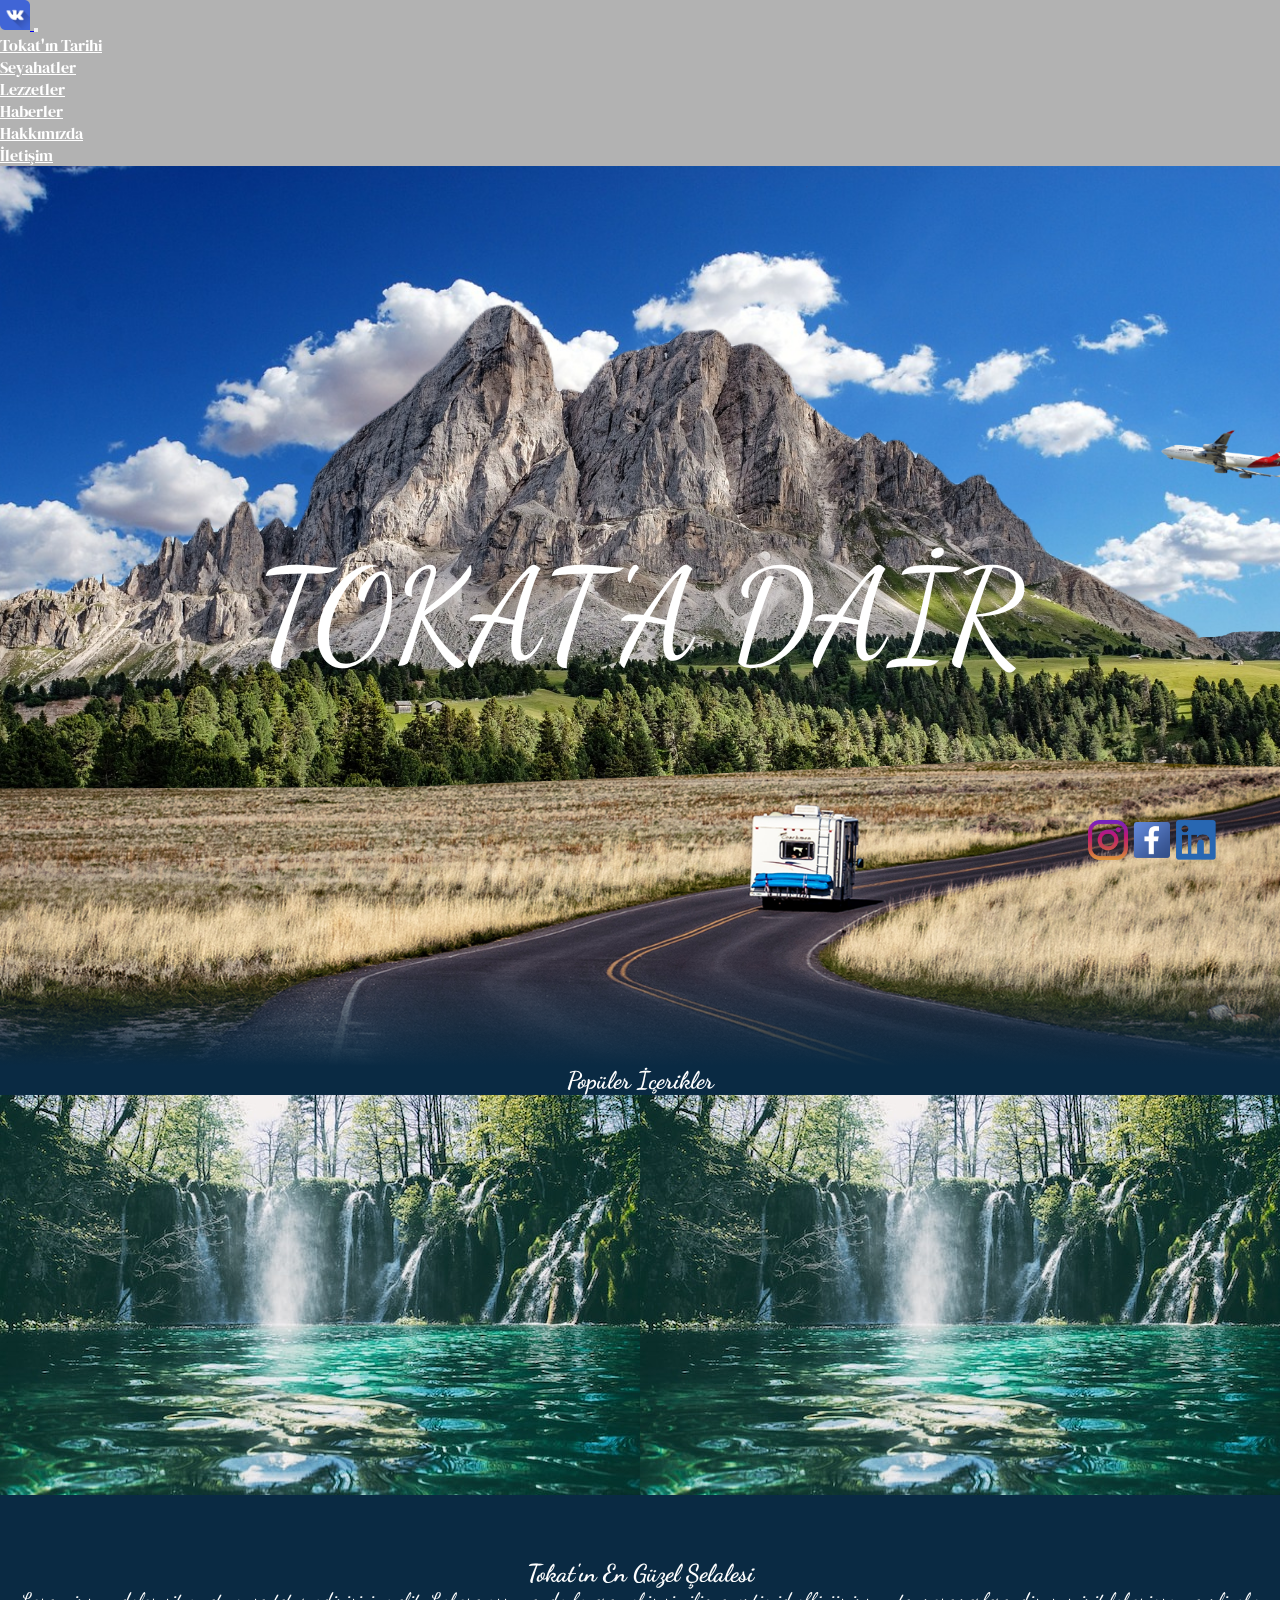
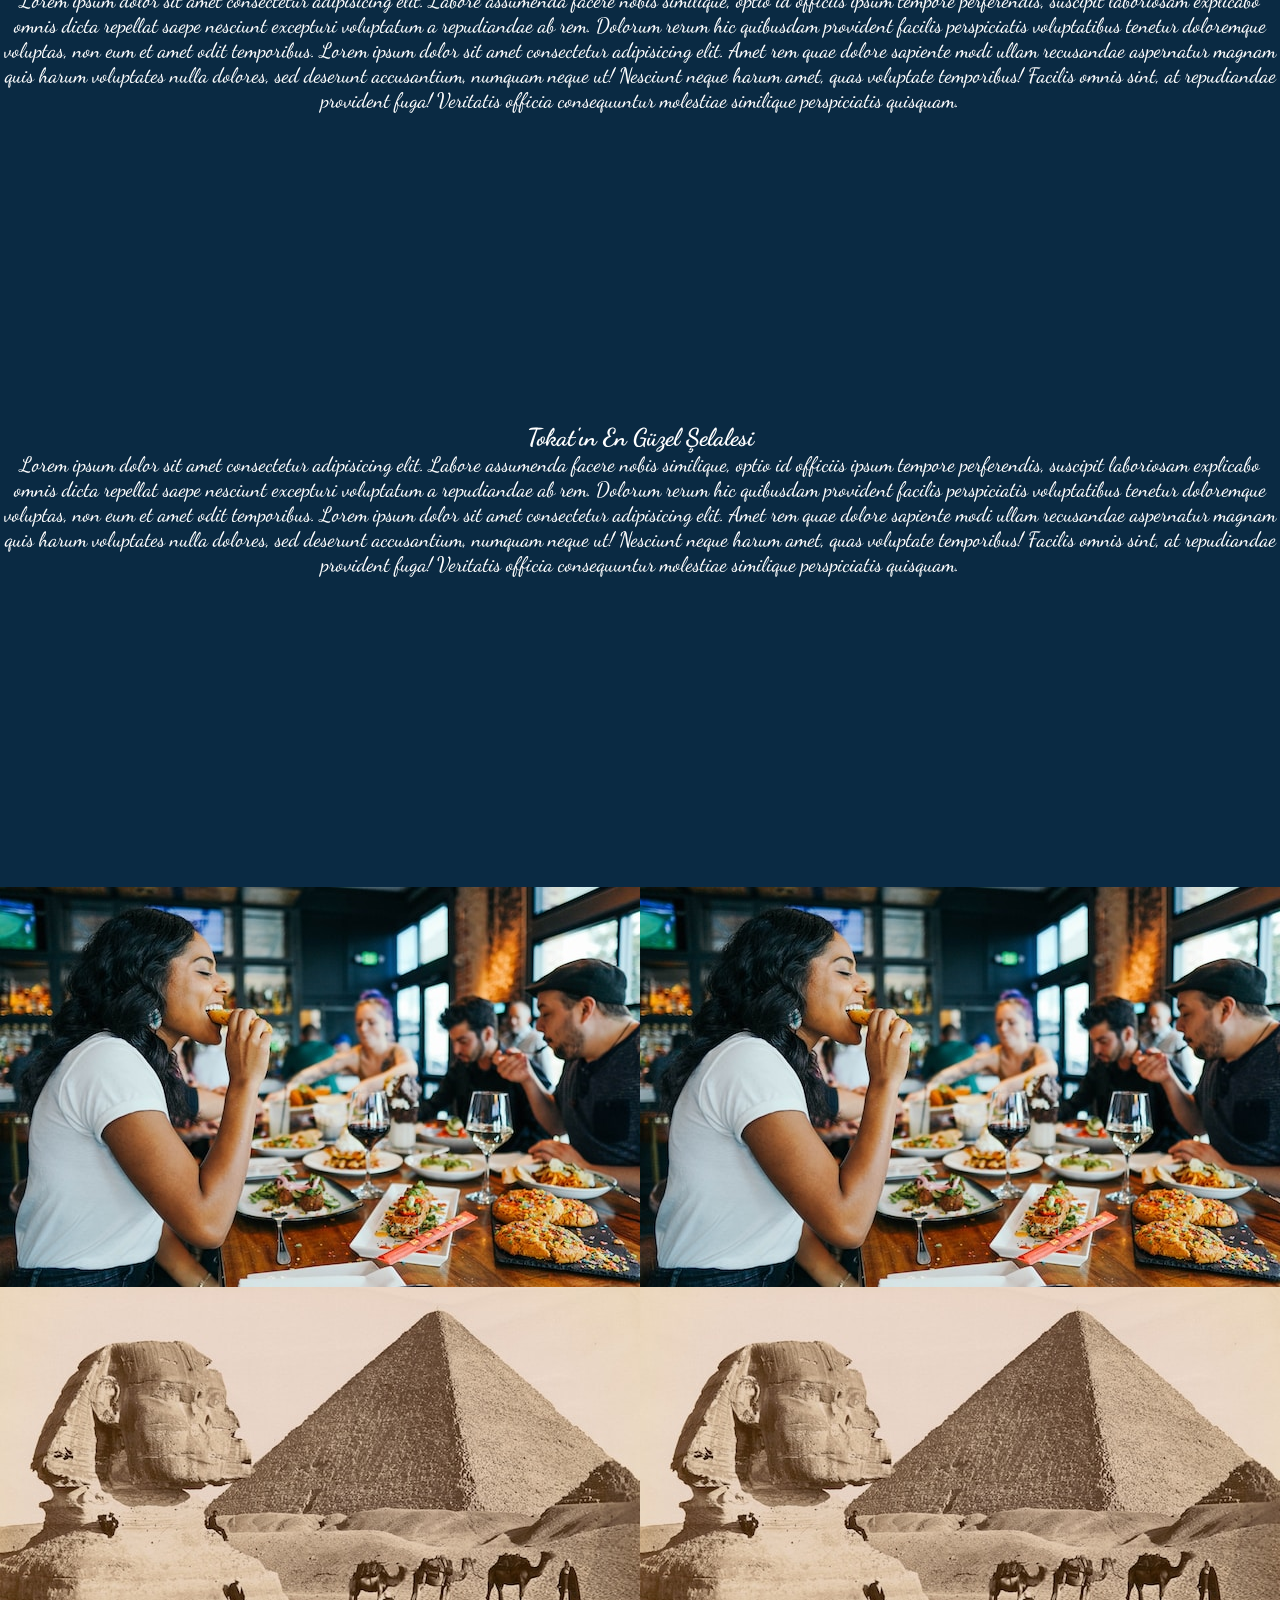
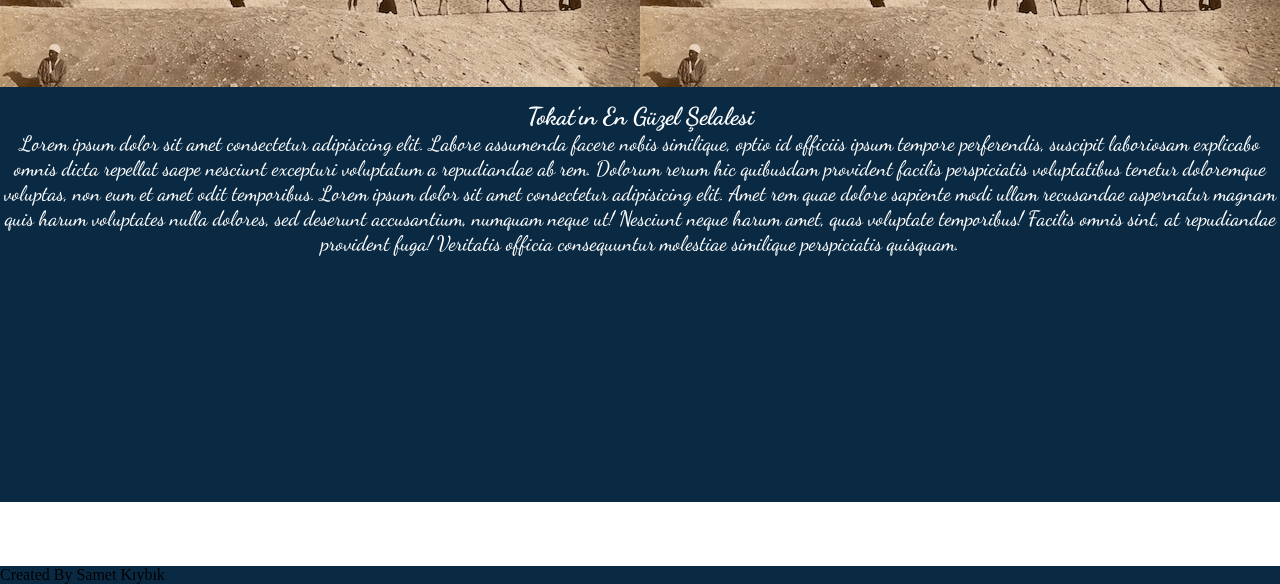
<file: index.html>
<!DOCTYPE html>
<html lang="en">

<head>
  <meta charset="UTF-8">
  <meta name="viewport" content="width=device-width, initial-scale=1.0">
  <link href="https://cdn.jsdelivr.net/npm/bootstrap@5.3.2/dist/css/bootstrap.min.css" rel="stylesheet"
    integrity="sha384-T3c6CoIi6uLrA9TneNEoa7RxnatzjcDSCmG1MXxSR1GAsXEV/Dwwykc2MPK8M2HN" crossorigin="anonymous">
  <link rel="stylesheet" href="style.css">
  <title>Tokat</title>
</head>

<body>
  <div id="loader"></div>
  <div class="container-fluid p-0 m-0">

    <div class="container">
      <nav class="navbar navbar-expand-lg navAyar fixed-top">
        <div class="container">
          <a class="navbar-brand" href="index.html">
            <img src="images/logo.png" alt="LOGO" class="logo">
          </a>
          <button class="navbar-toggler" type="button" data-bs-toggle="collapse"
            data-bs-target="#navbarSupportedContent" aria-controls="navbarSupportedContent" aria-expanded="false"
            aria-label="Toggle navigation">
            <span class="navbar-toggler-icon"></span>
          </button>
          <div class="collapse navbar-collapse " id="navbarSupportedContent">
            <ul class="navbar-nav me-auto mb-2 mb-lg-0 justify-content-end w-100">
              <li class="nav-item">
                <a class="nav-link" href="tarih.html">Tokat'ın Tarihi</a>
              </li>
              <li class="nav-item">
                <a class="nav-link active" aria-current="page" href="seyehatler.html">Seyahatler</a>
              </li>
              <li class="nav-item">
                <a class="nav-link" href="lezzetler.html">Lezzetler</a>
              </li>
              <li class="nav-item">
                <a class="nav-link" href="haberler.html">Haberler</a>
              </li>
              
              <li class="nav-item">
                <a class="nav-link" href="hakkimizda.html">Hakkımızda</a>
              </li>
              <li class="nav-item">
                <a class="nav-link" href="iletisim.html">İletişim</a>
              </li>
            </ul>

          </div>
        </div>
      </nav>
    </div>

    <div class="container-fluid p-0 m-0 moonbg">
      <section>
        <img src="images/bg4.jpg" alt="bg" id="bg">
        <img src="images/moons.png" alt="moon" id="moon">
        <img src="images/moons.png" alt="moon" id="moon2">
        <img src="images/dagg.png" alt="dag" id="mountain">
        <img src="images/car.png" alt="araba" id="road">
        <span>
          <p id="text">TOKAT'A DAİR</p>
        </span>
      </section>
      <div>
        <div class="row w-100 justify-content-evenly mt-5" id="text">
          <div class="col-12">
            <h2 class="text-start ps-5 mb-5">Popüler İçerikler</h2>
            <div class="row w-100 justify-content-evenly mt-5">
              <div class="col-sm-3 cards1">

              </div>
              <div class="col-sm-6 cards2 populerYazi">
                <h3>Tokat'ın En Güzel Şelalesi</h3>
                <p>Lorem ipsum dolor sit amet consectetur adipisicing elit. Labore assumenda facere nobis similique,
                  optio id officiis ipsum tempore perferendis, suscipit laboriosam explicabo omnis dicta repellat saepe
                  nesciunt excepturi voluptatum a repudiandae ab rem. Dolorum rerum hic quibusdam provident facilis
                  perspiciatis voluptatibus tenetur doloremque voluptas, non eum et amet odit temporibus. Lorem ipsum
                  dolor sit amet consectetur adipisicing elit. Amet rem quae dolore sapiente modi ullam recusandae
                  aspernatur magnam quis harum voluptates nulla dolores, sed deserunt accusantium, numquam neque ut!
                  Nesciunt neque harum amet, quas voluptate temporibus! Facilis omnis sint, at repudiandae provident
                  fuga! Veritatis officia consequuntur molestiae similique perspiciatis quisquam.</p>
              </div>
            </div>
            <div class="row w-100 justify-content-evenly mt-5">
              <div class="col-sm-6 cards2 populerYazi">
                <h3>Tokat'ın En Güzel Şelalesi</h3>
                <p>Lorem ipsum dolor sit amet consectetur adipisicing elit. Labore assumenda facere nobis similique,
                  optio id officiis ipsum tempore perferendis, suscipit laboriosam explicabo omnis dicta repellat saepe
                  nesciunt excepturi voluptatum a repudiandae ab rem. Dolorum rerum hic quibusdam provident facilis
                  perspiciatis voluptatibus tenetur doloremque voluptas, non eum et amet odit temporibus. Lorem ipsum
                  dolor sit amet consectetur adipisicing elit. Amet rem quae dolore sapiente modi ullam recusandae
                  aspernatur magnam quis harum voluptates nulla dolores, sed deserunt accusantium, numquam neque ut!
                  Nesciunt neque harum amet, quas voluptate temporibus! Facilis omnis sint, at repudiandae provident
                  fuga! Veritatis officia consequuntur molestiae similique perspiciatis quisquam.</p>
              </div>
              <div class="col-sm-3 cards3">

              </div>

            </div>
            <div class="row w-100 justify-content-evenly mt-5">
              <div class="col-sm-3 cards4">

              </div>
              <div class="col-sm-6 cards2 populerYazi">
                <h3>Tokat'ın En Güzel Şelalesi</h3>
                <p>Lorem ipsum dolor sit amet consectetur adipisicing elit. Labore assumenda facere nobis similique,
                  optio id officiis ipsum tempore perferendis, suscipit laboriosam explicabo omnis dicta repellat saepe
                  nesciunt excepturi voluptatum a repudiandae ab rem. Dolorum rerum hic quibusdam provident facilis
                  perspiciatis voluptatibus tenetur doloremque voluptas, non eum et amet odit temporibus. Lorem ipsum
                  dolor sit amet consectetur adipisicing elit. Amet rem quae dolore sapiente modi ullam recusandae
                  aspernatur magnam quis harum voluptates nulla dolores, sed deserunt accusantium, numquam neque ut!
                  Nesciunt neque harum amet, quas voluptate temporibus! Facilis omnis sint, at repudiandae provident
                  fuga! Veritatis officia consequuntur molestiae similique perspiciatis quisquam.</p>
              </div>
            </div>
          </div>
          <!--
              <div class="col-sm-2 col1 boxS">
                <h3>Gezilerimiz</h3>
              </div>
              <div class="col-sm-2 col2 boxS">
                <h3>Yemeklerimiz</h3>
              </div>
              <div class="col-sm-2 col3 boxS">
                <h3>Tarihimiz</h3>
              </div>
              <div class="col-sm-2 col4 boxS">
                <h3>Köşe Yazılarımız</h3>
              </div>
              -->


        </div>
      </div>


    </div>




  </div>

  <p class="moonbg m-0 p-0 w-100 text-end text-white-50 pe-2">Created By Samet Kıybık</p>


  <div class="logomuz">
    <a href="https://www.instagram.com/neos_yazilim/" target="_blank" class="resimLink"><img src="images/instagram.png"
        alt="instagram" class="logoLink"></a>
    <a href="https://www.facebook.com/neosyazilimakademi/" target="_blank" class="resimLink"><img
        src="images/Facebook-icon.png" alt="Facebook" class="logoLink"></a>
    <a href="https://www.linkedin.com/company/neos-yaz%C4%B1l%C4%B1m/?originalSubdomain=tr" target="_blank"
      class="resimLink"><img src="images/Linkedin.png" alt="Linkedn" class="logoLink"></a>
  </div>


  <script src="https://cdn.jsdelivr.net/npm/bootstrap@5.3.2/dist/js/bootstrap.bundle.min.js"
    integrity="sha384-C6RzsynM9kWDrMNeT87bh95OGNyZPhcTNXj1NW7RuBCsyN/o0jlpcV8Qyq46cDfL"
    crossorigin="anonymous"></script>

  <script src="script.js"></script>
</body>

</html>
</file>
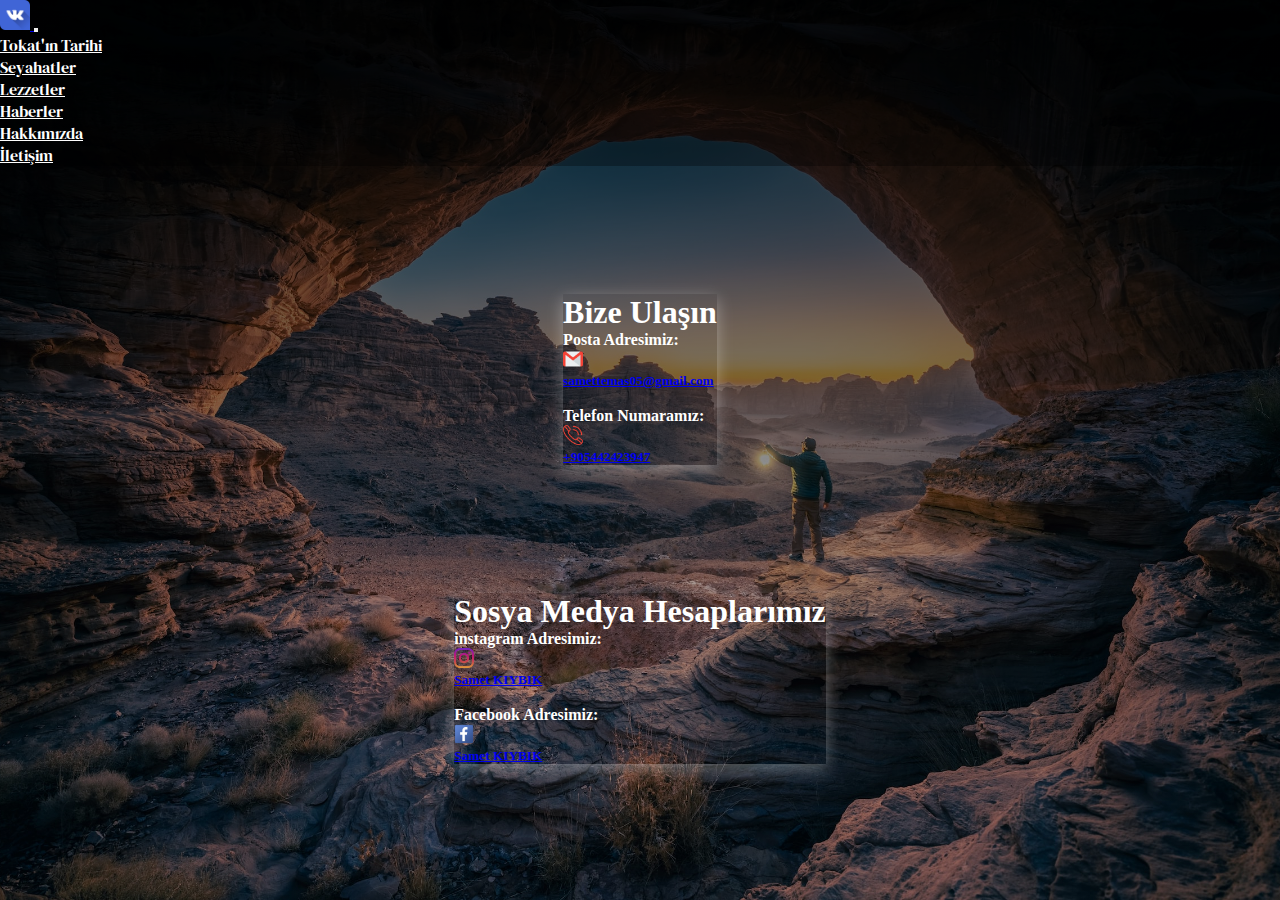
<file: iletisim.html>
<!DOCTYPE html>
<html lang="en">
<head>
    <meta charset="UTF-8">
    <meta name="viewport" content="width=device-width, initial-scale=1.0">
    <link href="https://cdn.jsdelivr.net/npm/bootstrap@5.3.2/dist/css/bootstrap.min.css" rel="stylesheet"
        integrity="sha384-T3c6CoIi6uLrA9TneNEoa7RxnatzjcDSCmG1MXxSR1GAsXEV/Dwwykc2MPK8M2HN" crossorigin="anonymous">
    <link rel="stylesheet" href="style.css">
    <title>İletişim</title>
</head>
<body>
  <div id="loader"></div>
    
<div class="container-fluid p-0 m-0 bgSolar">
    
    <div class="container">
        <nav class="navbar navbar-expand-lg navAyar fixed-top">
          <div class="container">
            <a class="navbar-brand" href="index.html">
              <img src="images/logo.png" alt="LOGO" class="logo">
            </a>
            <button class="navbar-toggler" type="button" data-bs-toggle="collapse"
              data-bs-target="#navbarSupportedContent" aria-controls="navbarSupportedContent" aria-expanded="false"
              aria-label="Toggle navigation">
              <span class="navbar-toggler-icon"></span>
            </button>
            <div class="collapse navbar-collapse " id="navbarSupportedContent">
              <ul class="navbar-nav me-auto mb-2 mb-lg-0 justify-content-end w-100">
                <li class="nav-item">
                  <a class="nav-link" href="tarih.html">Tokat'ın Tarihi</a>
                </li>
                <li class="nav-item">
                  <a class="nav-link active" aria-current="page" href="seyehatler.html">Seyahatler</a>
                </li>
                <li class="nav-item">
                  <a class="nav-link" href="lezzetler.html">Lezzetler</a>
                </li>
                <li class="nav-item">
                  <a class="nav-link" href="haberler.html">Haberler</a>
                </li>
               
                <li class="nav-item">
                  <a class="nav-link" href="hakkimizda.html">Hakkımızda</a>
                </li>
                <li class="nav-item">
                  <a class="nav-link" href="iletisim.html">İletişim</a>
                </li>
              </ul>
  
            </div>
          </div>
        </nav>
      </div>
      <div class="row m-0 p-0">
        <div class="col-sm-5 iletisim ">
            <div class="fontum p-5">
                <h1 class="text-center mb-5">Bize Ulaşın</h1>
                <h4>Posta Adresimiz:</h4>
                <a href="mailto:samettemas@gmail.com">
                    <div class="d-flex">

                        <div>
                            <img src="images/gmail.png" alt="mail" class="pngM me-2">
                        </div>
                        <div>
                            <h5>samettemas05@gmail.com</h5>
                        </div>


                    </div>
                </a>
                <br>
                <h4>Telefon Numaramız:</h4>
                <a href="tel:+905442423947">


                    <div class="d-flex">

                        <div>
                            <img src="images/phone-call.png" alt="phone" class="pngM me-2">
                        </div>
                        <div>
                            <h5>+905442423947</h5>
                        </div>

                    </div>
                </a>


            </div>

        </div>
        <div class="col-sm-7 iletisim">
            <div class="fontum p-5">
                <h1 class="text-center mb-5">Sosya Medya Hesaplarımız</h1>
                <h4>instagram Adresimiz:</h4>
                <a href="www.instagram.com">
                    <div class="d-flex">

                        <div>

                            <img src="images/instagram.png" alt="instagram" class="pngM me-2">


                        </div>
                        <div>
                            <h5>Samet KIYBIK</h5>
                        </div>


                    </div>
                </a>
                <br>
                <h4>Facebook Adresimiz:</h4>
                <a href="www.facebook.com">
                    <div class="d-flex">

                        <div>

                            <img src="images/Facebook-icon.png" alt="facebook" class="pngM me-2">


                        </div>
                        <div>
                            <h5>Samet KIYBIK</h5>
                        </div>


                    </div>
                </a>


            </div>
      </div>
        
    </div>
    
    
</div>





    <script src="https://cdn.jsdelivr.net/npm/bootstrap@5.3.2/dist/js/bootstrap.bundle.min.js" integrity="sha384-C6RzsynM9kWDrMNeT87bh95OGNyZPhcTNXj1NW7RuBCsyN/o0jlpcV8Qyq46cDfL" crossorigin="anonymous"></script>

    <script src="script.js"></script>
</body>
</html>
</file>
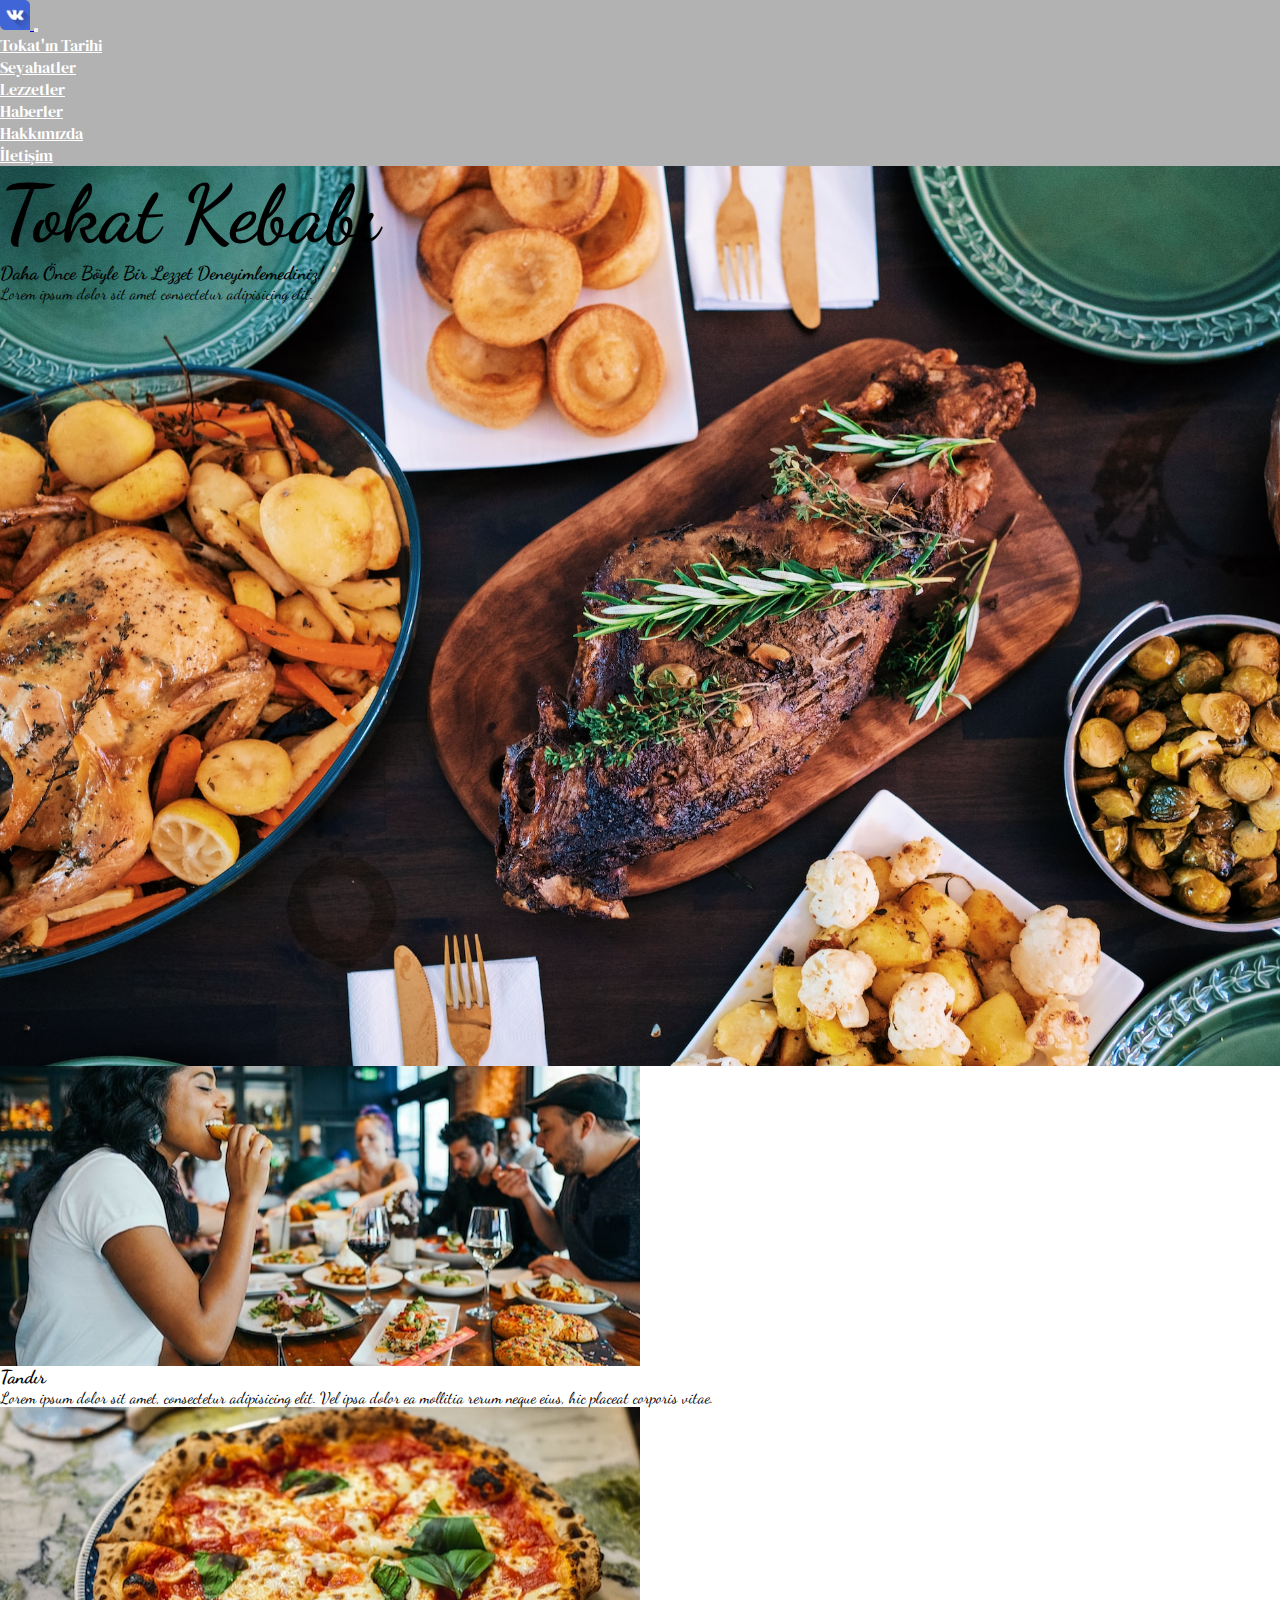
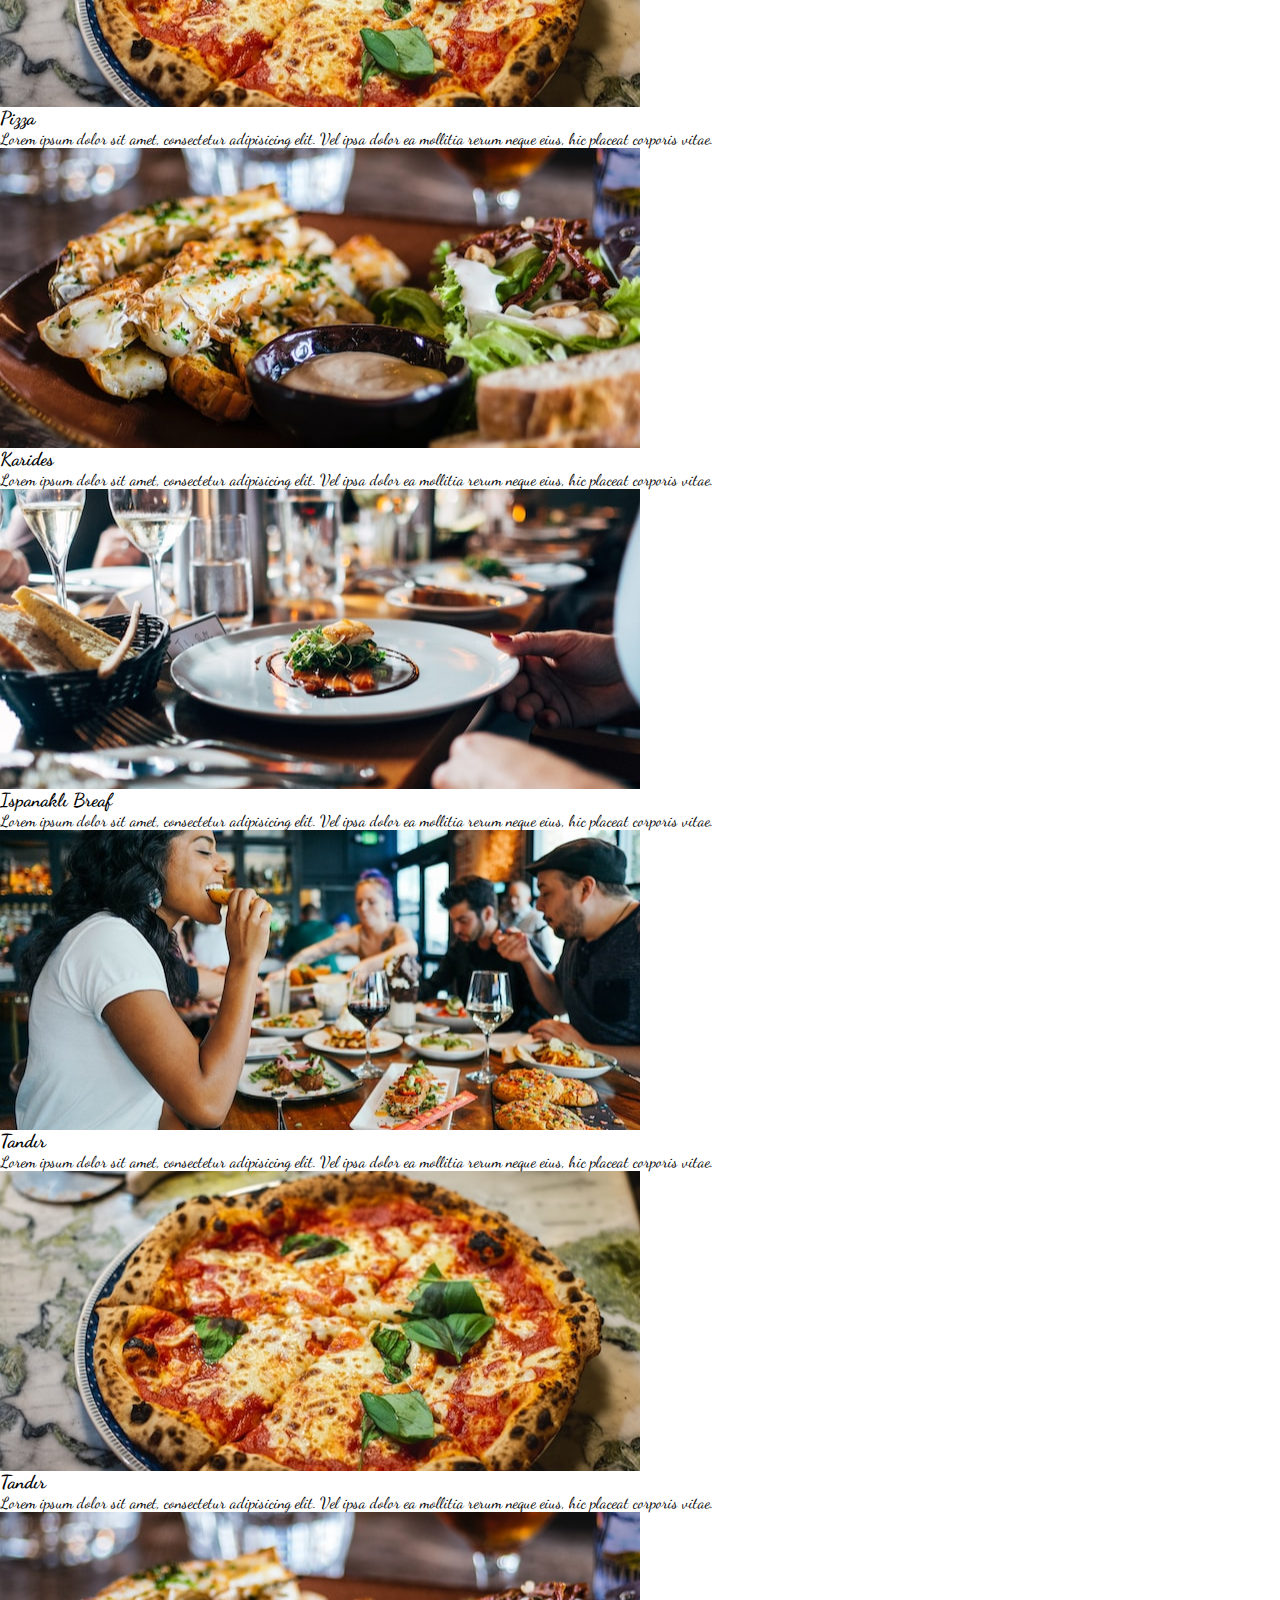
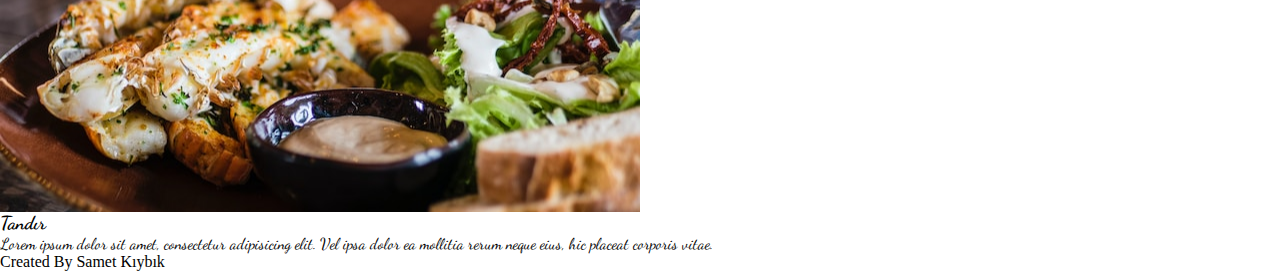
<file: lezzetler.html>
<!DOCTYPE html>
<html lang="en">

<head>
    <meta charset="UTF-8">
    <meta name="viewport" content="width=device-width, initial-scale=1.0">
    <link href="https://cdn.jsdelivr.net/npm/bootstrap@5.3.2/dist/css/bootstrap.min.css" rel="stylesheet"
        integrity="sha384-T3c6CoIi6uLrA9TneNEoa7RxnatzjcDSCmG1MXxSR1GAsXEV/Dwwykc2MPK8M2HN" crossorigin="anonymous">
    <link rel="stylesheet" href="style.css">
    <title>Lezzetler</title>
</head>

<body>
    <div id="loader"></div>
    <div class="container-fluid p-0 m-0">
        <div class="container">
            <nav class="navbar navbar-expand-lg navAyar fixed-top">
                <div class="container">
                    <a class="navbar-brand" href="index.html">
                        <img src="images/logo.png" alt="LOGO" class="logo">
                    </a>
                    <button class="navbar-toggler" type="button" data-bs-toggle="collapse"
                        data-bs-target="#navbarSupportedContent" aria-controls="navbarSupportedContent"
                        aria-expanded="false" aria-label="Toggle navigation">
                        <span class="navbar-toggler-icon"></span>
                    </button>
                    <div class="collapse navbar-collapse " id="navbarSupportedContent">
                        <ul class="navbar-nav me-auto mb-2 mb-lg-0 justify-content-end w-100">
                            <li class="nav-item">
                                <a class="nav-link" href="tarih.html">Tokat'ın Tarihi</a>
                            </li>
                            <li class="nav-item">
                                <a class="nav-link active" aria-current="page" href="seyehatler.html">Seyahatler</a>
                            </li>
                            <li class="nav-item">
                                <a class="nav-link" href="lezzetler.html">Lezzetler</a>
                            </li>
                            <li class="nav-item">
                                <a class="nav-link" href="haberler.html">Haberler</a>
                            </li>
                           
                            <li class="nav-item">
                                <a class="nav-link" href="hakkimizda.html">Hakkımızda</a>
                            </li>
                            <li class="nav-item">
                                <a class="nav-link" href="iletisim.html">İletişim</a>
                            </li>
                        </ul>

                    </div>
                </div>
            </nav>
        </div>

        <div class="row">
            <div class="col-12 bgLezzet align-items-center">
                <div class="text-center text-white">
                    <h1 class="lezzetYazi yazis">
                        Tokat Kebabı
                    </h1>
                    <h3 class="yazis">Daha Önce Böyle Bir Lezzet Deneyimlemediniz!</h3>
                    <p class="yazis">Lorem ipsum dolor sit amet consectetur adipisicing elit. </p>
                </div>

            </div>
        </div>

        <div class="row justify-content-around">
            <div class="col-sm-5">
                <div class="row ayarImg3">
                    <div class="col-sm-6 cardResim mt-5 resim1">

                    </div>
                    <div class="col-sm-6 text-center mt-5 d-flex align-items-center">
                        <div>
                            <h3>Tandır</h3>
                            <p>Lorem ipsum dolor sit amet, consectetur adipisicing elit. Vel ipsa dolor ea mollitia
                                rerum neque eius, hic placeat corporis vitae.</p>
                        </div>

                    </div>

                </div>
            </div>
            <div class="col-sm-5">
                <div class="row ayarImg3">
                    <div class="col-sm-6 cardResim resim2 mt-5">

                    </div>
                    <div class="col-sm-6 text-center mt-5 d-flex align-items-center">
                        <div>
                       
                        <h3>Pizza</h3>
                        <p>Lorem ipsum dolor sit amet, consectetur adipisicing elit. Vel ipsa dolor ea mollitia rerum
                            neque eius, hic placeat corporis vitae.</p>
                        </div>
                    </div>

                </div>
            </div>
            <div class="col-sm-5">
                <div class="row ayarImg3">
                    <div class="col-sm-6 cardResim resim3 mt-5">

                    </div>
                    <div class="col-sm-6 text-center mt-5 d-flex align-items-center">
                        <div>
                            <h3>Karides</h3>
                            <p>Lorem ipsum dolor sit amet, consectetur adipisicing elit. Vel ipsa dolor ea mollitia
                                rerum neque eius, hic placeat corporis vitae.</p>
                        </div>

                    </div>

                </div>
            </div>
            <div class="col-sm-5">
                <div class="row ayarImg3">
                    <div class="col-sm-6 cardResim resim4 mt-5">

                    </div>
                    <div class="col-sm-6 text-center mt-5 d-flex align-items-center">
                        <div>                        
                        <h3>Ispanaklı Breaf</h3>
                        <p>Lorem ipsum dolor sit amet, consectetur adipisicing elit. Vel ipsa dolor ea mollitia rerum
                            neque eius, hic placeat corporis vitae.</p>
                        </div>
                    </div>

                </div>
            </div>
            <div class="col-sm-5">
                <div class="row ayarImg3">
                    <div class="col-sm-6 cardResim resim1 mt-5">

                    </div>
                    <div class="col-sm-6 text-center mt-5 d-flex align-items-center">
                        <div>                        
                        <h3>Tandır</h3>
                        <p>Lorem ipsum dolor sit amet, consectetur adipisicing elit. Vel ipsa dolor ea mollitia rerum
                            neque eius, hic placeat corporis vitae.</p>
                        </div>
                    </div>

                </div>
            </div>
            <div class="col-sm-5">
                <div class="row ayarImg3">
                    <div class="col-sm-6 cardResim resim2 mt-5">

                    </div>
                    <div class="col-sm-6 text-center mt-5 d-flex align-items-center">
                        <div>                        
                        <h3>Tandır</h3>
                        <p>Lorem ipsum dolor sit amet, consectetur adipisicing elit. Vel ipsa dolor ea mollitia rerum
                            neque eius, hic placeat corporis vitae.</p>
                        </div>
                    </div>

                </div>
            </div>
            <div class="col-sm-5">
                <div class="row ayarImg3">
                    <div class="col-sm-6 cardResim resim3 mt-5">

                    </div>
                    <div class="col-sm-6 text-center mt-5 d-flex align-items-center">
                        <div>                        
                        <h3>Tandır</h3>
                        <p>Lorem ipsum dolor sit amet, consectetur adipisicing elit. Vel ipsa dolor ea mollitia rerum
                            neque eius, hic placeat corporis vitae.</p>
                        </div>
                    </div>

                </div>
            </div>
        </div>
    </div>
    <p class=" m-0 p-0 w-100 text-end text-black-50 pe-2">Created By Samet Kıybık</p>








    <script src="https://cdn.jsdelivr.net/npm/bootstrap@5.3.2/dist/js/bootstrap.bundle.min.js"
        integrity="sha384-C6RzsynM9kWDrMNeT87bh95OGNyZPhcTNXj1NW7RuBCsyN/o0jlpcV8Qyq46cDfL"
        crossorigin="anonymous"></script>

    <script src="script.js"></script>
</body>

</html>
</file>
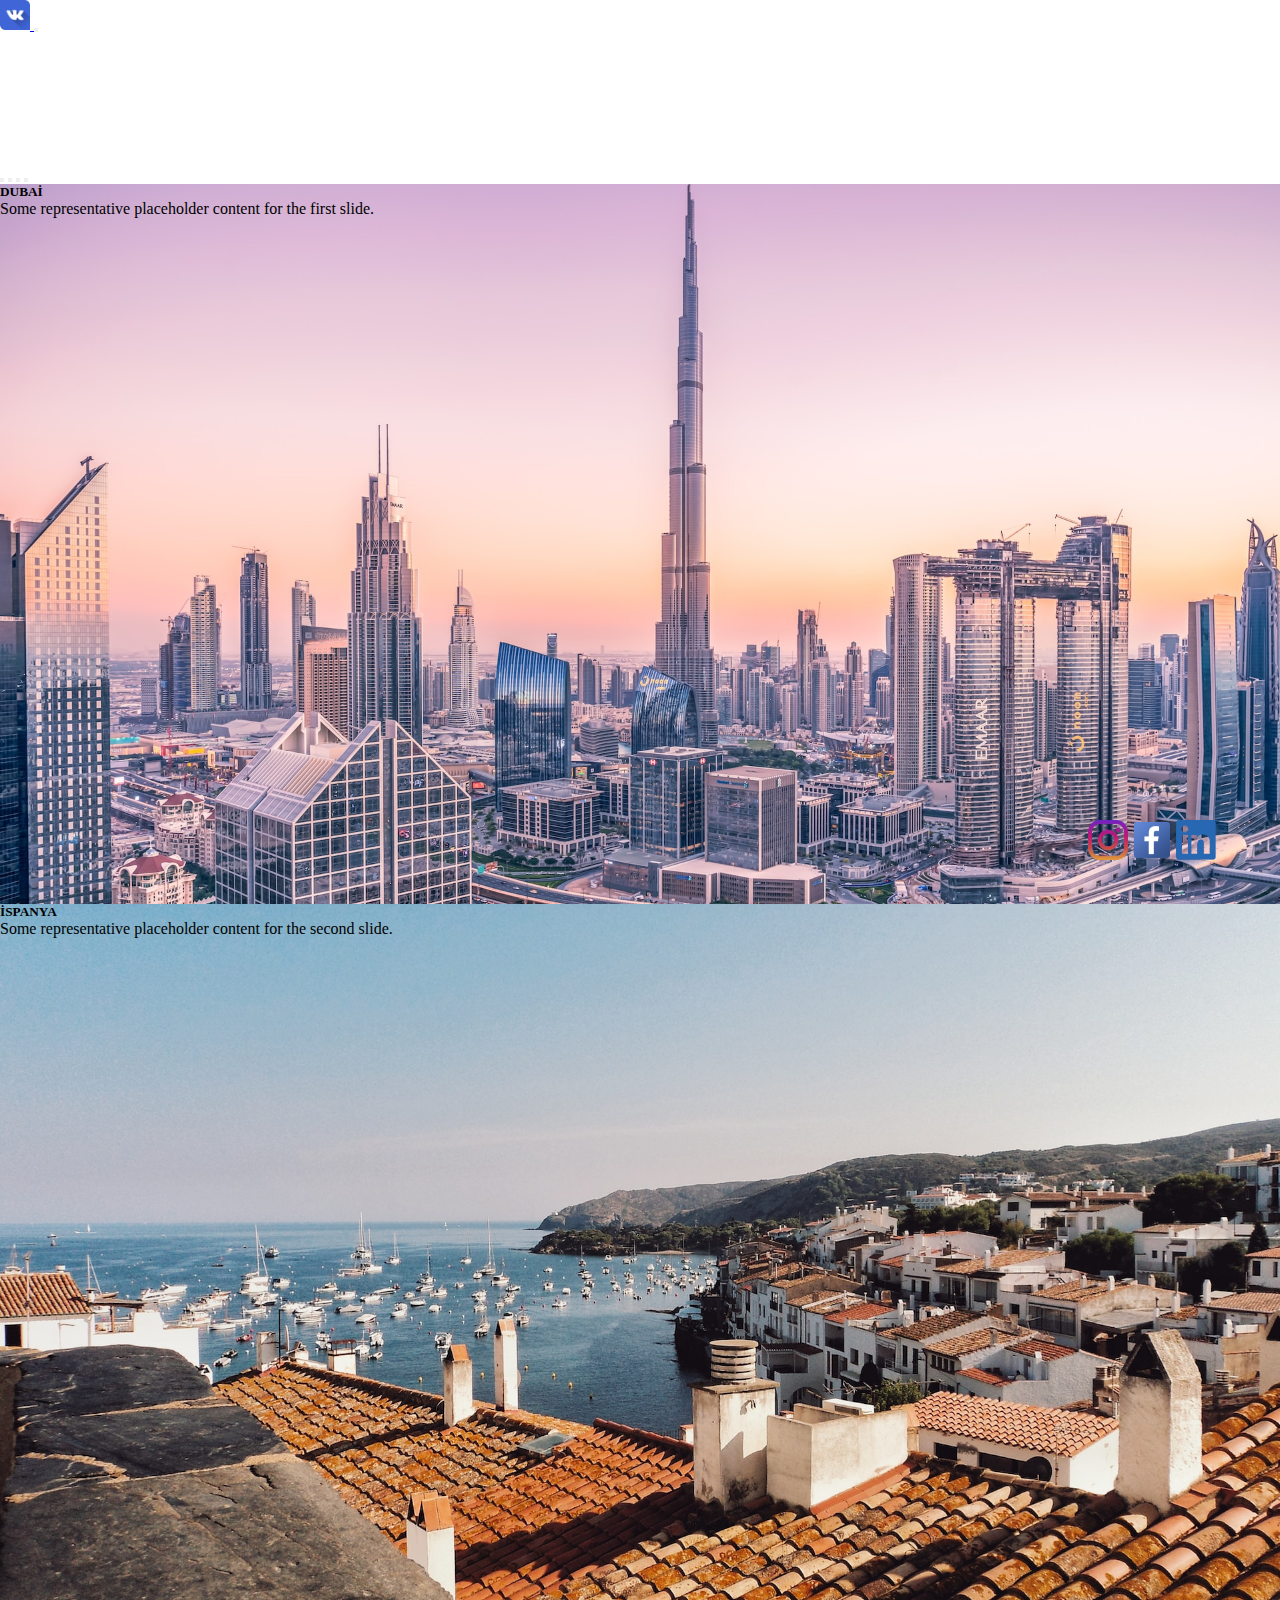
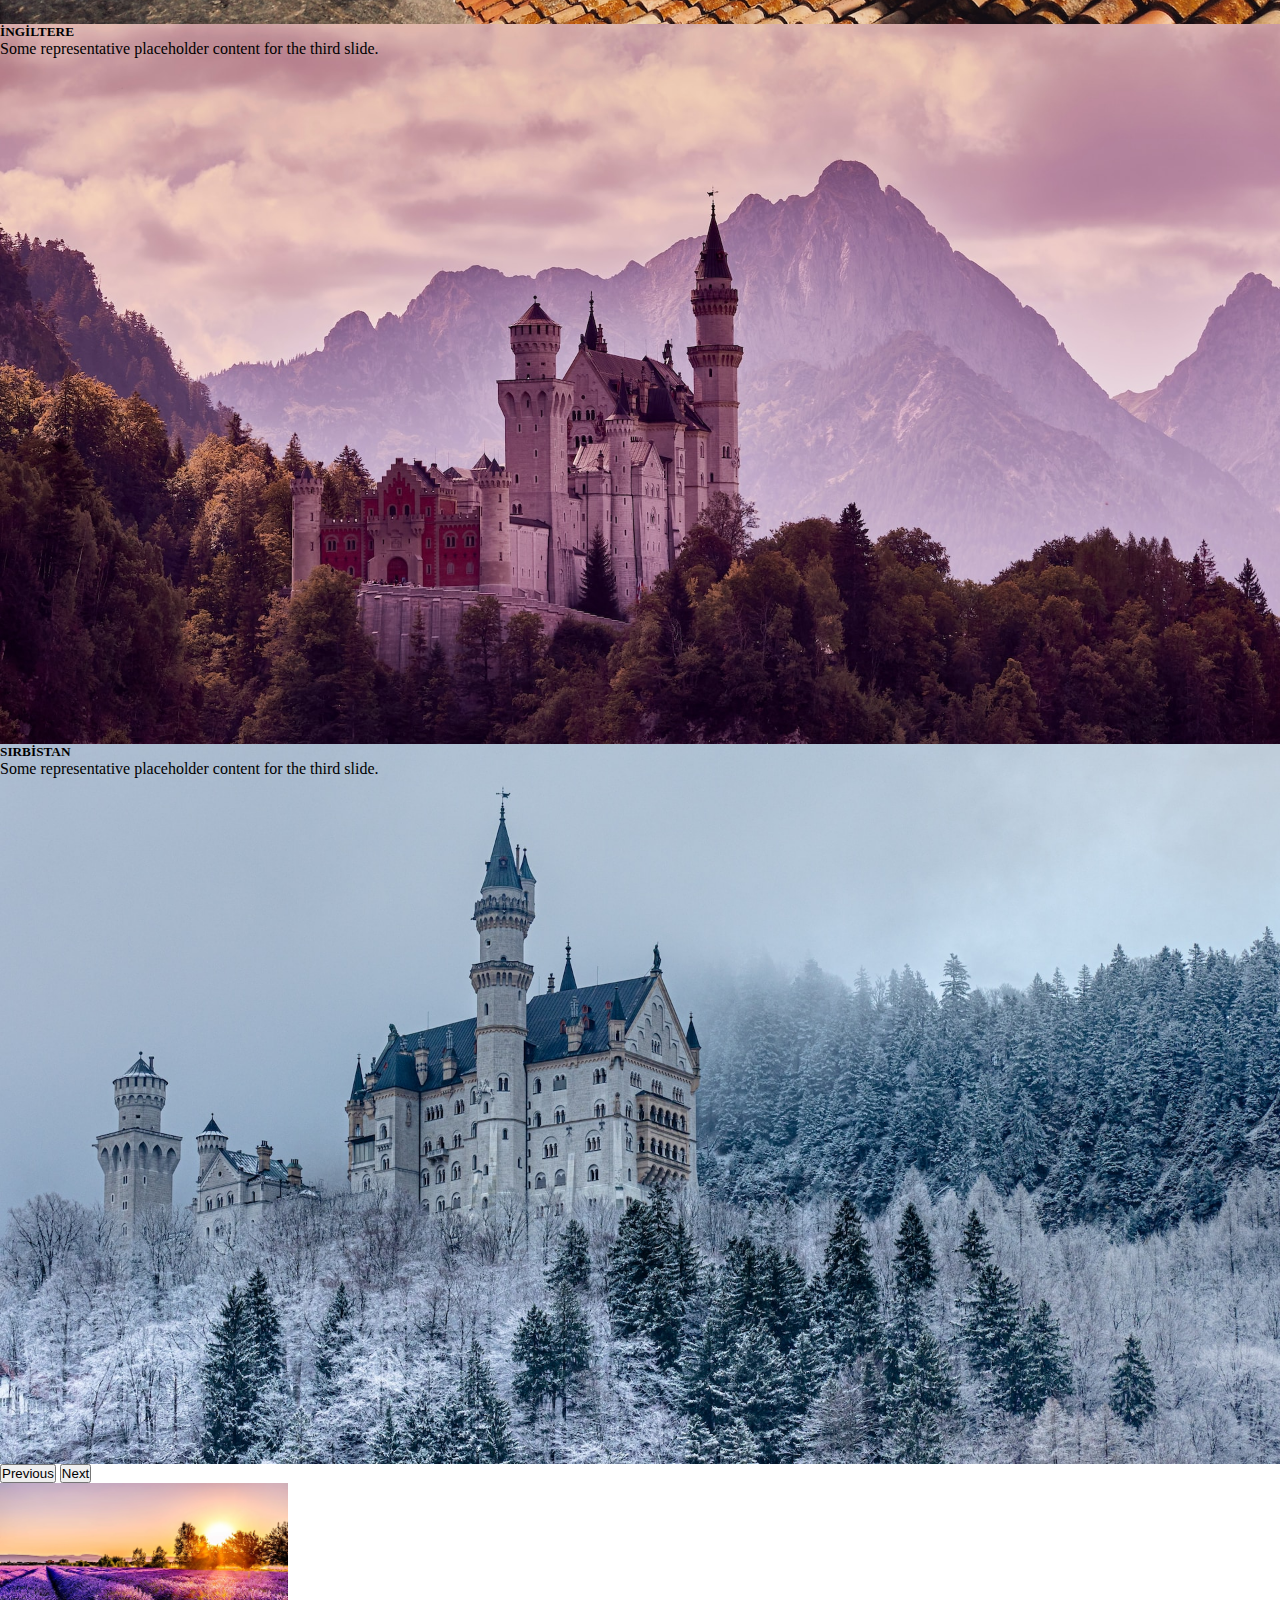
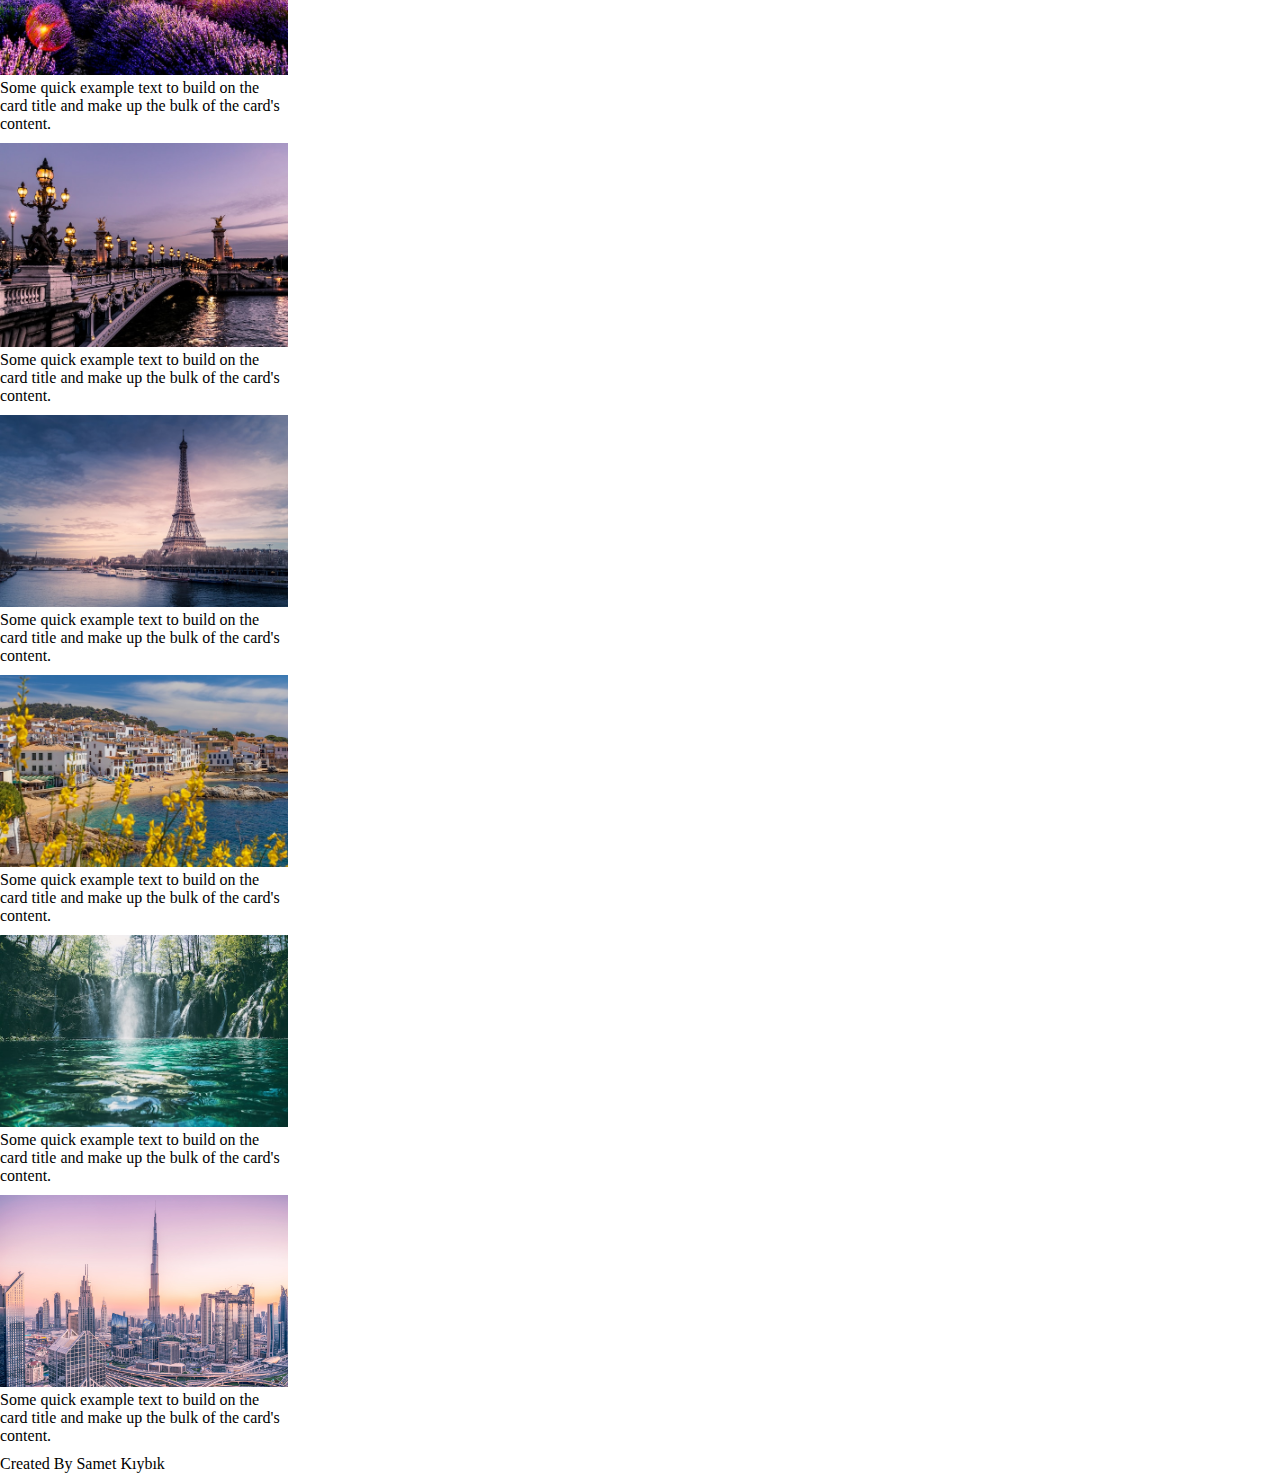
<file: seyehatler.html>
<!DOCTYPE html>
<html lang="en">

<head>
    <meta charset="UTF-8">
    <meta name="viewport" content="width=device-width, initial-scale=1.0">
    <link href="https://cdn.jsdelivr.net/npm/bootstrap@5.3.2/dist/css/bootstrap.min.css" rel="stylesheet"
        integrity="sha384-T3c6CoIi6uLrA9TneNEoa7RxnatzjcDSCmG1MXxSR1GAsXEV/Dwwykc2MPK8M2HN" crossorigin="anonymous">
    <link rel="stylesheet" href="style.css">
    <title>Seyahatler</title>
</head>

<body>
  <div id="loader"></div>
    <div class="container-fluid p-0 m-0">
        <div class="container">
            <nav class="navbar navbar-expand-lg fixed-top">
              <div class="container">
                <a class="navbar-brand" href="index.html">
                  <img src="images/logo.png" alt="LOGO" class="logo">
                </a>
                <button class="navbar-toggler" type="button" data-bs-toggle="collapse"
                  data-bs-target="#navbarSupportedContent" aria-controls="navbarSupportedContent" aria-expanded="false"
                  aria-label="Toggle navigation">
                  <span class="navbar-toggler-icon"></span>
                </button>
                <div class="collapse navbar-collapse " id="navbarSupportedContent">
                  <ul class="navbar-nav me-auto mb-2 mb-lg-0 justify-content-end w-100">
                    <li class="nav-item">
                      <a class="nav-link" href="tarih.html">Tokat'ın Tarihi</a>
                    </li>
                    <li class="nav-item">
                      <a class="nav-link active" aria-current="page" href="seyehatler.html">Seyahatler</a>
                    </li>
                    <li class="nav-item">
                      <a class="nav-link" href="lezzetler.html">Lezzetler</a>
                    </li>
                    <li class="nav-item">
                      <a class="nav-link" href="haberler.html">Haberler</a>
                    </li>
                    
                    <li class="nav-item">
                      <a class="nav-link" href="hakkimizda.html">Hakkımızda</a>
                    </li>
                    <li class="nav-item">
                      <a class="nav-link" href="iletisim.html">İletişim</a>
                    </li>
                  </ul>
      
                </div>
              </div>
            </nav>
          </div>
        <div class="row ">
            <div class="col-12 p-0 m-0">
                <div id="carouselExampleCaptions" class="carousel slide">
                    <div class="carousel-indicators">
                        <button type="button" data-bs-target="#carouselExampleCaptions" data-bs-slide-to="0" class="active"
                            aria-current="true" aria-label="Slide 1"></button>
                        <button type="button" data-bs-target="#carouselExampleCaptions" data-bs-slide-to="1"
                            aria-label="Slide 2"></button>
                        <button type="button" data-bs-target="#carouselExampleCaptions" data-bs-slide-to="2"
                            aria-label="Slide 3"></button>
                            <button type="button" data-bs-target="#carouselExampleCaptions" data-bs-slide-to="3"
                            aria-label="Slide 4"></button>
                    </div>
                    <div class="carousel-inner p-0 m-0">
                        <div class="carousel-item active slider1 ayarImg">
            
                            <div class="carousel-caption d-none d-md-block">
                                <h5>DUBAİ</h5>
                                <p>Some representative placeholder content for the first slide.</p>
                            </div>
                        </div>
                        <div class="carousel-item slider2 ayarImg">
            
                            <div class="carousel-caption d-none d-md-block">
                                <h5>İSPANYA</h5>
                                <p>Some representative placeholder content for the second slide.</p>
                            </div>
                        </div>
                        <div class="carousel-item slider4 ayarImg">
            
                            <div class="carousel-caption d-none d-md-block">
                                <h5>İNGİLTERE</h5>
                                <p>Some representative placeholder content for the third slide.</p>
                            </div>
                        </div>
                        <div class="carousel-item slider3 ayarImg">
            
                            <div class="carousel-caption d-none d-md-block">
                                <h5>SIRBİSTAN</h5>
                                <p>Some representative placeholder content for the third slide.</p>
                            </div>
                        </div>
                        
                    </div>
                    <button class="carousel-control-prev" type="button" data-bs-target="#carouselExampleCaptions"
                        data-bs-slide="prev">
                        <span class="carousel-control-prev-icon" aria-hidden="true"></span>
                        <span class="visually-hidden">Previous</span>
                    </button>
                    <button class="carousel-control-next" type="button" data-bs-target="#carouselExampleCaptions"
                        data-bs-slide="next">
                        <span class="carousel-control-next-icon" aria-hidden="true"></span>
                        <span class="visually-hidden">Next</span>
                    </button>
                </div>
            </div>
        </div>
        
        
        <div class="row m-5">
            <div class="col-sm-3 d-flex justify-content-center mb-2 ayarImg2">
              <div class="card" style="width: 18rem;">
                <img src="images/s1.jpg" class="card-img-top" alt="...">
                <div class="card-body">
                  <p class="card-text">Some quick example text to build on the card title and make up the bulk of the card's content.</p>
                </div>
              </div>
            </div>
            <div class="col-sm-3 d-flex justify-content-center mb-2 ayarImg2">
              <div class="card" style="width: 18rem;">
                <img src="images/s2.jpg" class="card-img-top" alt="...">
                <div class="card-body">
                  <p class="card-text">Some quick example text to build on the card title and make up the bulk of the card's content.</p>
                </div>
              </div>
            </div>
            <div class="col-sm-3 d-flex justify-content-center mb-2 ayarImg2">
              <div class="card" style="width: 18rem;">
                <img src="images/s3.jpg" class="card-img-top" alt="...">
                <div class="card-body">
                  <p class="card-text">Some quick example text to build on the card title and make up the bulk of the card's content.</p>
                </div>
              </div>
            </div>
            <div class="col-sm-3 d-flex justify-content-center mb-2 ayarImg2">
              <div class="card" style="width: 18rem;">
                <img src="images/s4.jpg" class="card-img-top" alt="...">
                <div class="card-body">
                  <p class="card-text">Some quick example text to build on the card title and make up the bulk of the card's content.</p>
                </div>
              </div>
            </div>
            <div class="col-sm-3 d-flex justify-content-center mb-2 ayarImg2">
              <div class="card" style="width: 18rem;">
                <img src="images/selale.jpg" class="card-img-top" alt="...">
                <div class="card-body">
                  <p class="card-text">Some quick example text to build on the card title and make up the bulk of the card's content.</p>
                </div>
              </div>
            </div>
            <div class="col-sm-3 d-flex justify-content-center mb-2 ayarImg2">
              <div class="card" style="width: 18rem;">
                <img src="images/dubai.jpg" class="card-img-top" alt="...">
                <div class="card-body">
                  <p class="card-text">Some quick example text to build on the card title and make up the bulk of the card's content.</p>
                </div>
              </div>
            </div>
        </div>
        <div class="logomuz">
          <a href="https://github.com/SamTe5" target="_blank" class="resimLink"><img
              src="images/instagram.png" alt="instagram" class="logoLink"></a>
          <a href="https://github.com/SamTe5" target="_blank" class="resimLink"><img
              src="images/Facebook-icon.png" alt="Facebook" class="logoLink"></a>
          <a href="https://www.linkedin.com/in/samet-k%C4%B1yb%C4%B1k-478b56206/" target="_blank"
            class="resimLink"><img src="images/Linkedin.png" alt="Linkedn" class="logoLink"></a>
        </div>
        
    </div>
    <p class=" m-0 p-0 w-100 text-end text-black-50 pe-2">Created By Samet Kıybık</p>





    <script src="https://cdn.jsdelivr.net/npm/bootstrap@5.3.2/dist/js/bootstrap.bundle.min.js"
        integrity="sha384-C6RzsynM9kWDrMNeT87bh95OGNyZPhcTNXj1NW7RuBCsyN/o0jlpcV8Qyq46cDfL"
        crossorigin="anonymous"></script>

    <script src="script.js"></script>
</body>

</html>
</file>
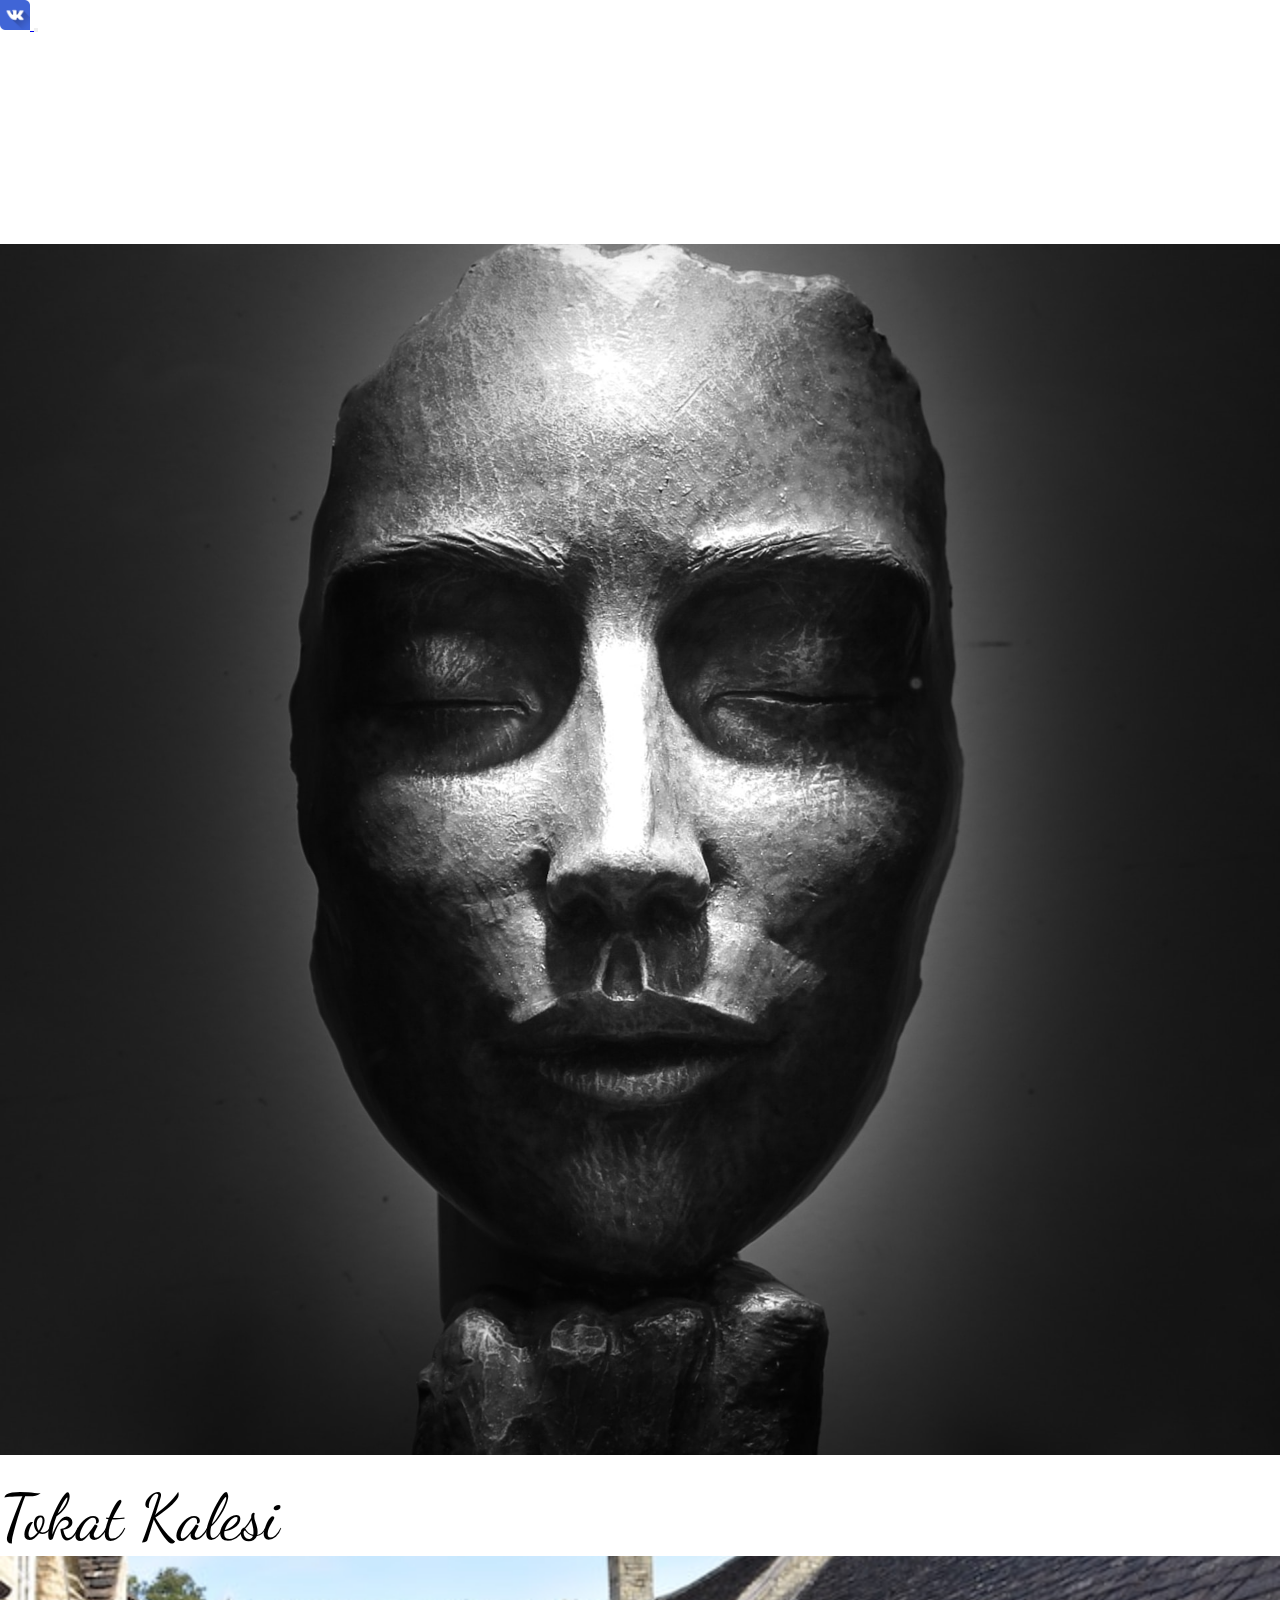
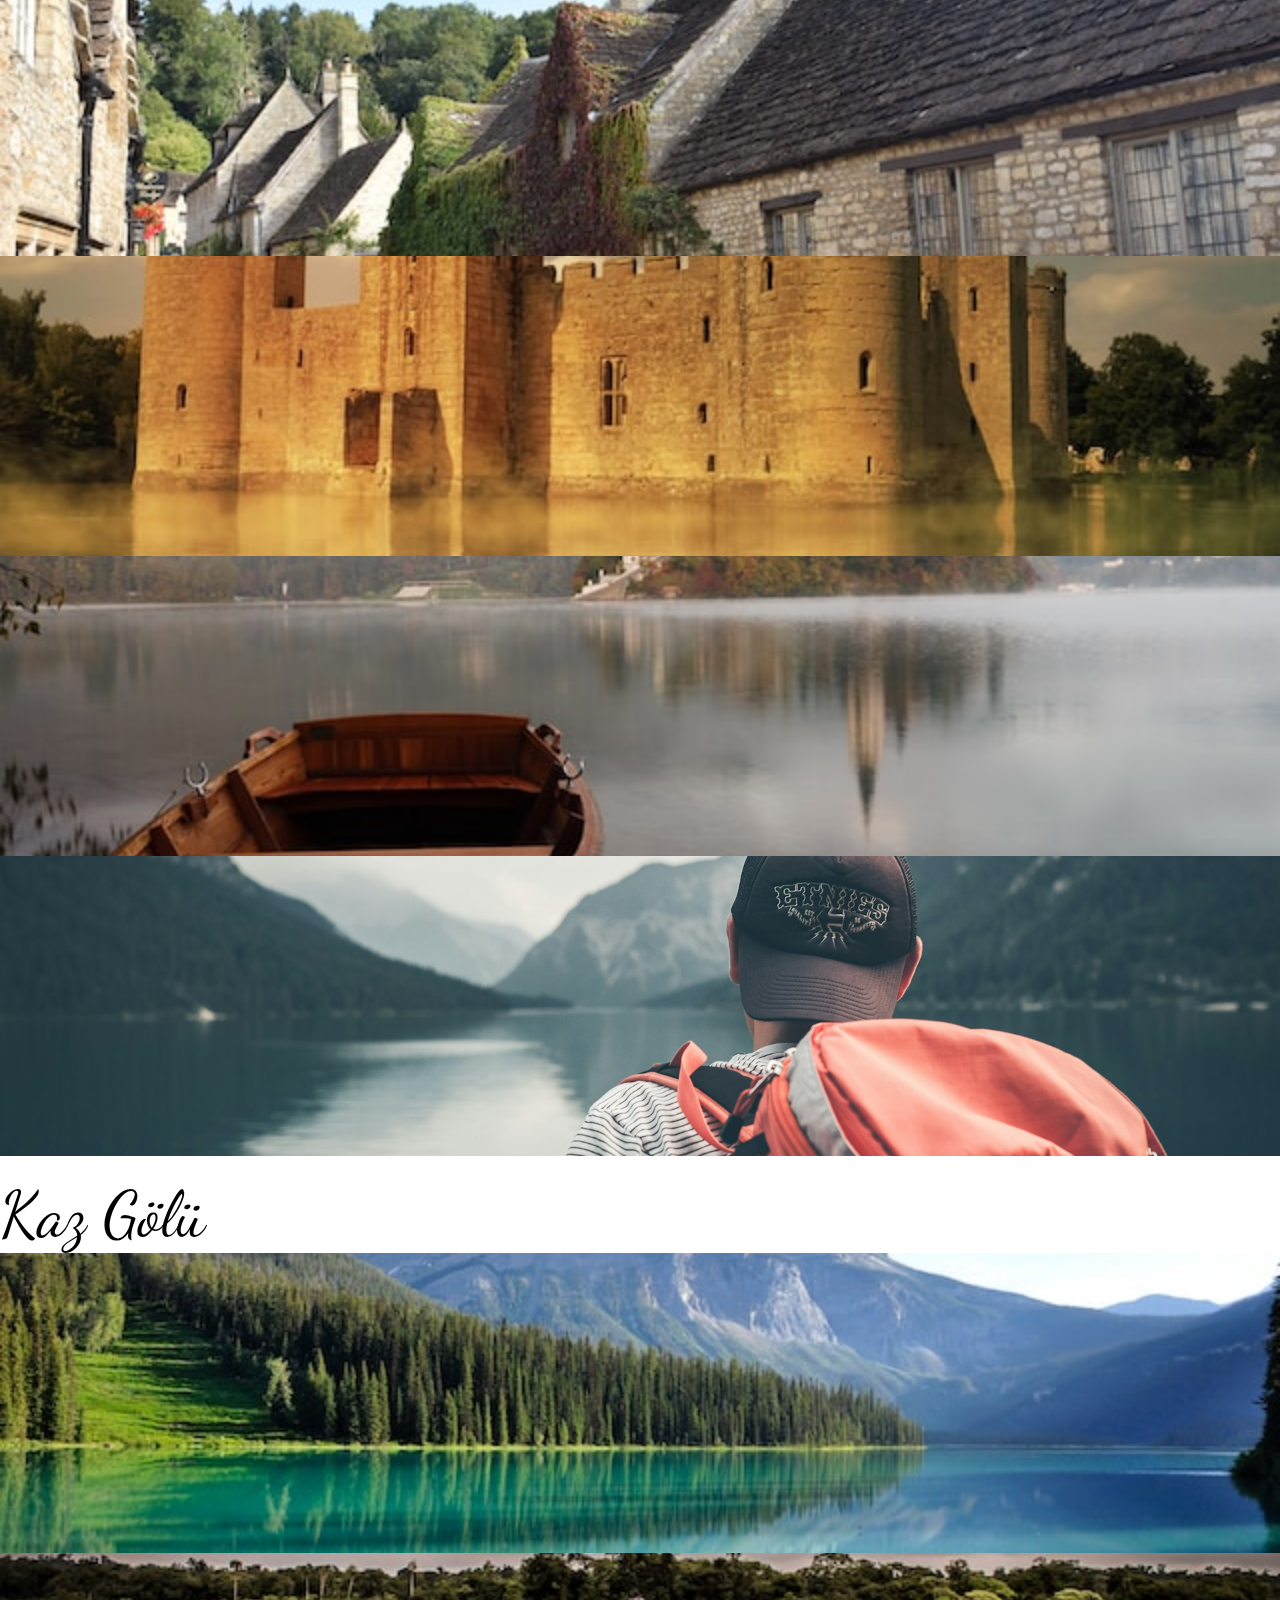
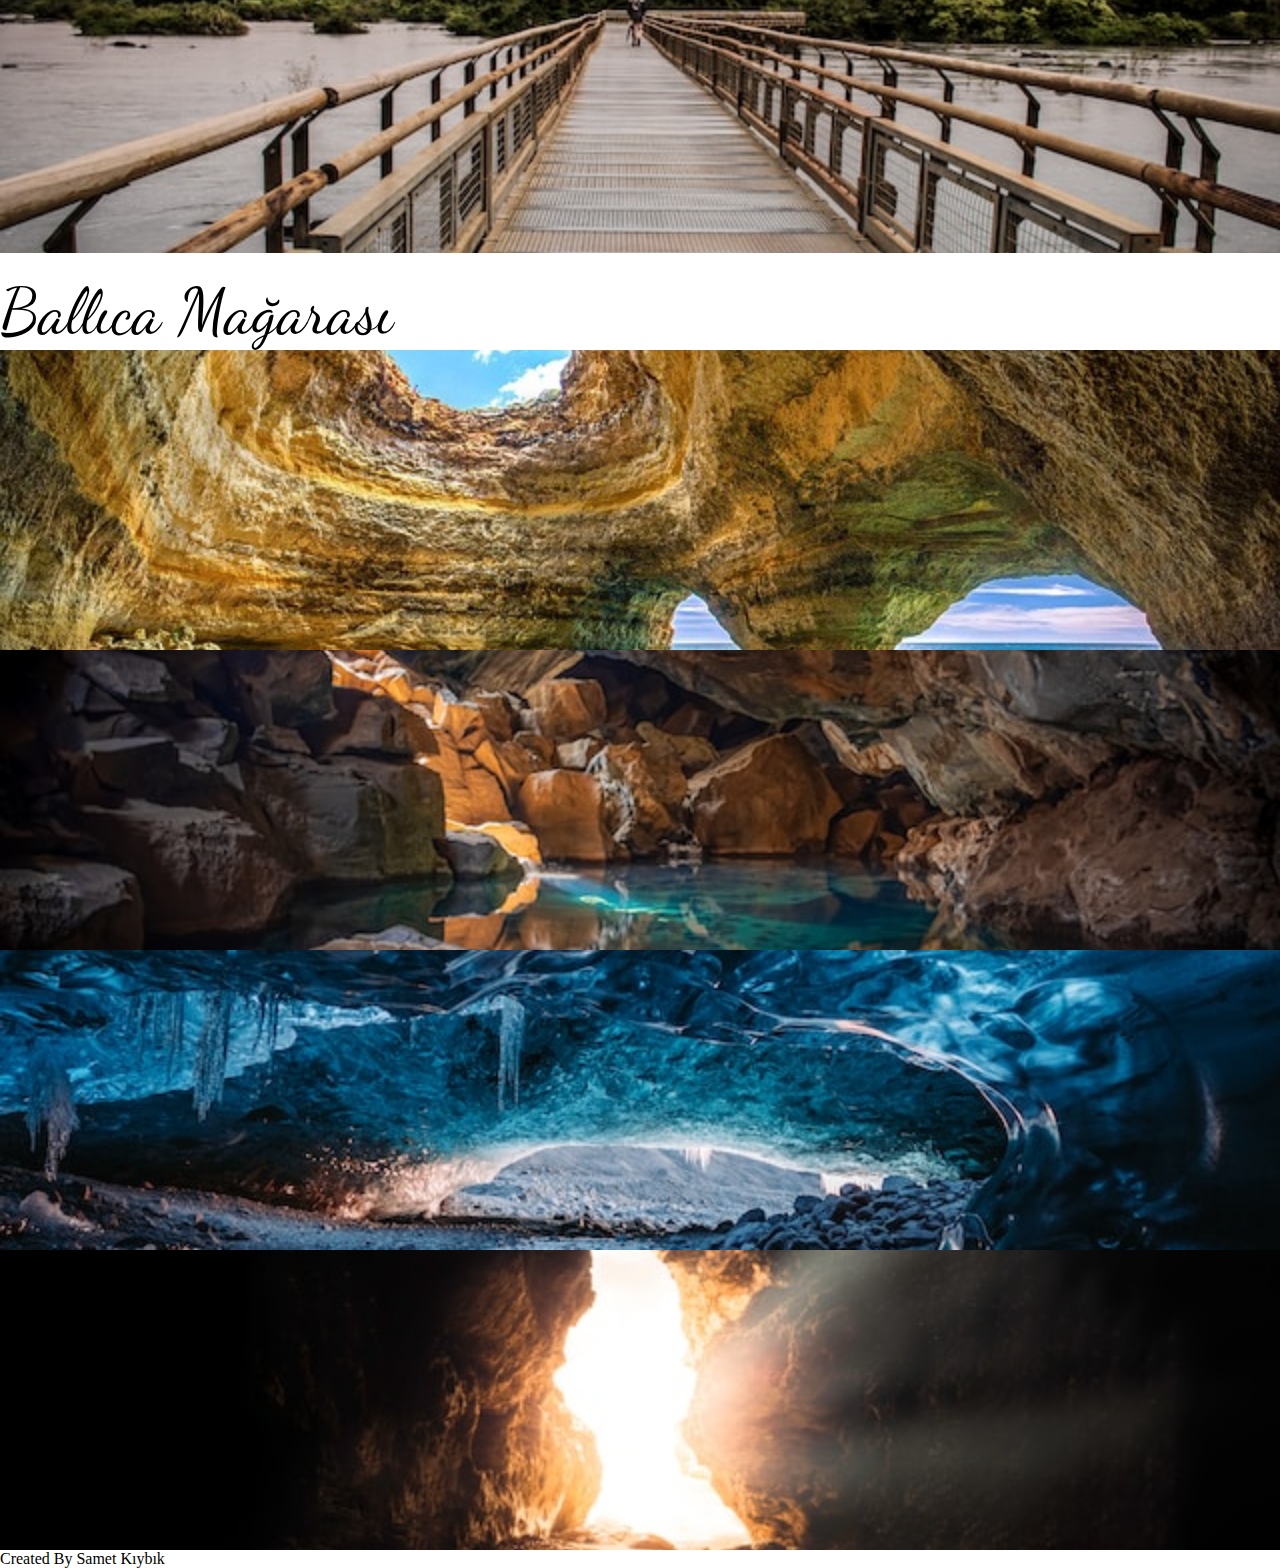
<file: tarih.html>
<!DOCTYPE html>
<html lang="en">

<head>
    <meta charset="UTF-8">
    <meta name="viewport" content="width=device-width, initial-scale=1.0">
    <link href="https://cdn.jsdelivr.net/npm/bootstrap@5.3.2/dist/css/bootstrap.min.css" rel="stylesheet"
        integrity="sha384-T3c6CoIi6uLrA9TneNEoa7RxnatzjcDSCmG1MXxSR1GAsXEV/Dwwykc2MPK8M2HN" crossorigin="anonymous">
    <link rel="stylesheet" href="style.css">
    <title>Tokat'ın Tarihi</title>
</head>

<body>
    <div id="loader"></div>
    <div class="container-fluid m-0 p-0 bg-black">
        <div class="container">
            <nav class="navbar navbar-expand-lg fixed-top">
                <div class="container">
                    <a class="navbar-brand" href="index.html">
                        <img src="images/logo.png" alt="LOGO" class="logo">
                    </a>
                    <button class="navbar-toggler" type="button" data-bs-toggle="collapse"
                        data-bs-target="#navbarSupportedContent" aria-controls="navbarSupportedContent"
                        aria-expanded="false" aria-label="Toggle navigation">
                        <span class="navbar-toggler-icon"></span>
                    </button>
                    <div class="collapse navbar-collapse " id="navbarSupportedContent">
                        <ul class="navbar-nav me-auto mb-2 mb-lg-0 justify-content-end w-100">
                            <li class="nav-item">
                                <a class="nav-link" href="tarih.html">Tokat'ın Tarihi</a>
                            </li>
                            <li class="nav-item">
                                <a class="nav-link active" aria-current="page" href="seyehatler.html">Seyahatler</a>
                            </li>
                            <li class="nav-item">
                                <a class="nav-link" href="lezzetler.html">Lezzetler</a>
                            </li>
                            <li class="nav-item">
                                <a class="nav-link" href="haberler.html">Haberler</a>
                            </li>
                            
                            <li class="nav-item">
                                <a class="nav-link" href="hakkimizda.html">Hakkımızda</a>
                            </li>
                            <li class="nav-item">
                                <a class="nav-link" href="iletisim.html">İletişim</a>
                            </li>
                        </ul>

                    </div>
                </div>
            </nav>
        </div>
        <div class="row pt-5 pt-lg-0">
            <div class="col-sm-7 d-flex align-items-center justify-content-center">
                <div class=" text-center text-white eser">
                    <h1>TOKAT'TA BULUNAN EN ÖNEMLİ ESER</h1>
                    <h3>Lorem ipsum dolor sit amet consectetur.</h3>
                    <p>Lorem ipsum dolor sit amet consectetur adipisicing elit. Aspernatur ex quibusdam cupiditate omnis? Commodi, aspernatur!</p>
                </div>
            </div>
            <div class="col-sm-5">
                <img src="images/his1.jpg" alt="heykel1">
            </div>
        </div>
        <div class="row text-white text-center">
            <div class="col-12">
                <p class="hisY">Tokat Kalesi</p>
            </div>
            <div class="col-sm-3 c1 cardim" onmouseover="showDiv(1)" onmouseout="hideDiv(1)">
                <div id="tarihYazi" class="tarihD">
                    <h3 class="kaleY">Kale Yolu</h3>
                    <p class="kaleS">Lorem ipsum dolor sit amet, consectetur adipisicing elit. Adipisci, similique! Lorem ipsum dolor sit amet consectetur adipisicing elit. Corrupti, adipisci!</p>
                </div>
            </div>
            <div class="col-sm-3 c2 cardim" onmouseover="showDiv(2)" onmouseout="hideDiv(2)">
                <div id="tarihYazi2" class="tarihD">
                    <h3 class="kaleY">Kale'nin Önden Görünümü</h3>
                    <p class="kaleS">Lorem ipsum dolor sit amet, consectetur adipisicing elit. Adipisci, similique! Lorem ipsum dolor sit amet consectetur adipisicing elit. Corrupti, adipisci!</p>
                </div>
            </div>
            <div class="col-sm-3 c3 cardim" onmouseover="showDiv(3)" onmouseout="hideDiv(3)">
                <div id="tarihYazi3" class="tarihD">
                    <h3 class="kaleY">Kale'nin Kıyı Görünümü</h3>
                    <p class="kaleS">Lorem ipsum dolor sit amet, consectetur adipisicing elit. Adipisci, similique! Lorem ipsum dolor sit amet consectetur adipisicing elit. Corrupti, adipisci!</p>
                </div>
            </div>
            <div class="col-sm-3 c4 cardim" onmouseover="showDiv(4)" onmouseout="hideDiv(4)">
                <div id="tarihYazi4" class="tarihD">
                    <h3 class="kaleY">Tırmanış</h3>
                    <p class="kaleS">Lorem ipsum dolor sit amet, consectetur adipisicing elit. Adipisci, similique! Lorem ipsum dolor sit amet consectetur adipisicing elit. Corrupti, adipisci!</p>
                </div>
            </div>           
        </div>
        <div class="row text-white text-center">
            <div class="col-12">
                <p class="hisY">Kaz Gölü</p>
            </div>
            <div class="col-sm-6 c5 cardim" onmouseover="showDiv(5)" onmouseout="hideDiv(5)">
                <div id="tarihYazi5" class="tarihD">
                    <h3 class="kaleY">Göl Doğası</h3>
                    <p class="kaleS">Lorem ipsum dolor sit amet, consectetur adipisicing elit. Adipisci, similique! Lorem ipsum dolor sit amet consectetur adipisicing elit. Corrupti, adipisci!</p>
                </div>
            </div>
            <div class="col-sm-6 c6 cardim" onmouseover="showDiv(6)" onmouseout="hideDiv(6)">
                <div id="tarihYazi6" class="tarihD">
                    <h3 class="kaleY">Göl Su Yolu</h3>
                    <p class="kaleS">Lorem ipsum dolor sit amet, consectetur adipisicing elit. Adipisci, similique! Lorem ipsum dolor sit amet consectetur adipisicing elit. Corrupti, adipisci!</p>
                </div>
            </div>           
        </div>
        <div class="row text-white text-center">
            <div class="col-12">
                <p class="hisY">Ballıca Mağarası</p>
            </div>
            <div class="col-sm-3 c7 cardim" onmouseover="showDiv(7)" onmouseout="hideDiv(7)">
                <div id="tarihYazi7" class="tarihD">
                    <h3 class="kaleY">Tepe Görünümü</h3>
                    <p class="kaleS">Lorem ipsum dolor sit amet, consectetur adipisicing elit. Adipisci, similique! Lorem ipsum dolor sit amet consectetur adipisicing elit. Corrupti, adipisci!</p>
                </div>
            </div>
            <div class="col-sm-3 c8 cardim" onmouseover="showDiv(8)" onmouseout="hideDiv(8)">
                <div id="tarihYazi8" class="tarihD">
                    <h3 class="kaleY">Birinci Odası</h3>
                    <p class="kaleS">Lorem ipsum dolor sit amet, consectetur adipisicing elit. Adipisci, similique! Lorem ipsum dolor sit amet consectetur adipisicing elit. Corrupti, adipisci!</p>
                </div>
            </div>
            <div class="col-sm-3 c9 cardim" onmouseover="showDiv(9)" onmouseout="hideDiv(9)">
                <div id="tarihYazi9" class="tarihD">
                    <h3 class="kaleY">En Derin Odası</h3>
                    <p class="kaleS">Lorem ipsum dolor sit amet, consectetur adipisicing elit. Adipisci, similique! Lorem ipsum dolor sit amet consectetur adipisicing elit. Corrupti, adipisci!</p>
                </div>
            </div>
            <div class="col-sm-3 c10 cardim" onmouseover="showDiv(10)" onmouseout="hideDiv(10)">
                <div id="tarihYazi10" class="tarihD">
                    <h3 class="kaleY">Mağara Girişi</h3>
                    <p class="kaleS">Lorem ipsum dolor sit amet, consectetur adipisicing elit. Adipisci, similique! Lorem ipsum dolor sit amet consectetur adipisicing elit. Corrupti, adipisci!</p>
                </div>
            </div>           
        </div>
        <p class=" m-0 p-0 w-100 text-end text-white-50 pe-2">Created By Samet Kıybık</p>
    </div>








    <script src="https://cdn.jsdelivr.net/npm/bootstrap@5.3.2/dist/js/bootstrap.bundle.min.js"
        integrity="sha384-C6RzsynM9kWDrMNeT87bh95OGNyZPhcTNXj1NW7RuBCsyN/o0jlpcV8Qyq46cDfL"
        crossorigin="anonymous"></script>

    <script src="script.js"></script>
</body>

</html>
</file>
<file: style.css>
@import url('https://fonts.googleapis.com/css2?family=Dancing+Script:wght@600&display=swap');
@import url('https://fonts.googleapis.com/css2?family=DM+Serif+Display&display=swap');
* {
    margin: 0;
    padding: 0;
    box-sizing: border-box;
}


img {
    max-width: 100%;
}

.navAyar {
    background-color: rgba(0, 0, 0, .3); 
}


.ayarImg {
    background-position: center;
    background-size: cover;
    width: 100%;
    height: 80vh;
}
.ayarImg2{
    transition: all 0.5s ease;
}

.ayarImg2:hover{
    transform: translateY(-10px);
    filter: grayscale(100%);
}

.ayarImg3{
    transition: all 0.3s ease;
}
.ayarImg3:hover{
    transform: translateY(-10px);
    box-shadow: rgba(0, 0, 0, 0.15) 2.4px 2.4px 3.2px;
}
.slider1 {
    background-image: url(images/dubai.jpg);
    
}

.slider2 {
    background-image: url(images/spain.jpg);
}

.slider3 {
    background-image: url(images/sl1.jpg);
}

.slider4 {
    background-image: url(images/england.jpg);
}

ul li a {
    color: white !important;
}

.logo {
    width: 30px;
}

.row {
    margin: 0;
    padding: 0;
}


.moonbg {
    background: #0a2a43;
    width: 100%;
}

section {
    position: relative;
    width: 100%;
    height: 100vh;
    overflow: hidden;
    display: flex;
    justify-content: center;
    align-items: center;
}

section::before {
    content: "";
    position: absolute;
    bottom: 0;
    width: 100%;
    height: 100px;
    background: linear-gradient(to top, #0a2a43, transparent);
    z-index: 10000;
}

section ::after {
    content: " ";
    position: absolute;
    top: 0;
    left: 0;
    width: 100%;
    height: 100%;
    z-index: 10000;
    mix-blend-mode: color;
}

section img {
    position: absolute;
    top: 0;
    left: 0;
    width: 100%;
    height: 100%;
    object-fit: cover;
    pointer-events: none;

}

span {
    display: flex;
}

#text {
    position: relative;
    color: #fff;
    text-align: center;
    align-items: center;
    font-family: 'Dancing Script'
}

#road {
    z-index: 2;
}

.boxS {
    box-shadow: rgba(0, 0, 0, 0.17) 0px -23px 25px 0px inset, rgba(0, 0, 0, 0.15) 0px -36px 30px 0px inset, rgba(0, 0, 0, 0.1) 0px -79px 40px 0px inset, rgba(0, 0, 0, 0.06) 0px 2px 1px, rgba(0, 0, 0, 0.09) 0px 4px 2px, rgba(0, 0, 0, 0.09) 0px 8px 4px, rgba(0, 0, 0, 0.09) 0px 16px 8px, rgba(0, 0, 0, 0.09) 0px 32px 16px;

    border-radius: 5%;
}

.col1 {
    background-image: url(images/gezi.jpg);
    height: 250px;
    background-position: center;
    background-size: cover;
    filter: grayscale(100%);
}

.col2 {
    background-image: url(images/yemek.jpg);
    height: 250px;
    background-position: center;
    background-size: cover;
    filter: grayscale(100%);
}

.col3 {
    background-image: url(images/kale.jpg);
    height: 250px;
    background-position: center;
    background-size: cover;
    filter: grayscale(100%);
}

.col4 {
    background-image: url(images/haber.jpg);
    height: 250px;
    background-position: center;
    background-size: cover;
    filter: grayscale(100%);
}

::-webkit-scrollbar {
    width: 10px;
    background:  #0a2a43;
}

::-webkit-scrollbar-thumb {
    background: linear-gradient(transparent,#5bd161);
    border-radius: 6px;
    
}
::-webkit-scrollbar-thumb:hover{
    background: linear-gradient(transparent,#64a7de);
}

.cards1{
    height: 400px;
    background-image: url(images/selale.jpg);
    margin-bottom: 5%;
}

.cards2{
    height: 400px;
    margin-bottom: 5%;
    overflow: auto;
}

.cards3{
    height: 400px;
    background-image: url(images/yemekler.jpg);
}

.populerYazi{
    font-size: 1.3rem;
    margin-top: 15px;
}
.cards4{
    height: 400px;
    background-image: url(images/piramit.jpg);
}
.logomuz {
    z-index: 100000;
    height: auto;
    display: inline-block;
    position: fixed;
    right: 5%;
    bottom: 4%;

    
}


.resimLink img{
    width: 40px !important;
}

.navbar{
    z-index: 10000000;
}

.card{
    overflow: hidden;
    margin-bottom: 10px;
}


.bgLezzet{
    width: 100%;
    height: 100vh;
    background-image: url(images/kabp.jpg);
    background-position: center;
    background-size: cover;
    display: flex;
}

.lezzetYazi{
    font-size: 5rem;
    font-family: 'Dancing Script', cursive;
}

.yazis{
    font-family: 'Dancing Script' !important;
}

.cardResim{
    width: 50%;
    height: 300px;    
    background-position: center;
    background-size: cover;
}

.resim1{
    background-image: url(images/yemekler.jpg);
}

.resim2{
    background-image: url(images/pizza.jpg);
}

.resim3{
    background-image: url(images/food1.jpg);
}
.resim4{
    background-image: url(images/food2.jpg);
}

.text-center h3{
    font-family: 'Dancing Script' !important;
}

.text-center p{
    font-family: 'Dancing Script' !important;
}
.nav-item a{
    font-family: "Dm Serif Display";
}

.heroImg{
    width: 100%;
    height: 25vh;
    background: linear-gradient(rgba(126, 165, 212, 0.5),rgba(76, 56, 165, 0.5)), url(images/bar.jpg);
    background-position: center;
    background-repeat: no-repeat;
    background-size: cover;

}
.icerik2{
   display: block; 
}
.yaziH{
    padding-left: 10%;
    padding-right: 10%;
}

.person{
    width: 60%;
}
.multiText{
    color: #7f00ff;
    text-transform: capitalize;
}

.topline{
    display: block;
    position: relative;
    font-size: 1.5rem;
    letter-spacing: 2px;
    color: #ffffff;
}



.iletisim{    
    color: white;   
    display: flex;
    justify-content: center;
    align-items: center;
    margin-top: 10%;    
}
.fontum{
    font-family: 'Pacifico', cursive;
    box-shadow: rgba(255, 255, 255, 0.35) 0px 5px 15px;
}
.bgSolar{
    background-image: linear-gradient(rgba(0,0,0,.8),rgba(0,0,0,.1)),url(images/bgiletisim.jpg);   
    background-position: center;
    background-size: cover;
    min-height: 100vh;
}
.pngM{
    width: 20px;
}

#loader{
    background: #000 url(images/loader.gif) no-repeat center center;
    min-height: 100vh;
    width: 100%;
    position: fixed;
    z-index: 100;
}

.hisY{
    font-size: 4rem;
    margin-top: 20px;
}

.c1{
    height: 300px;
    background-image: url(images/c1.jpg);
    background-position: center;
    background-size: cover;
}
.c2{
    height: 300px;
    background-image: url(images/c2.jpg);
    background-position: center;
    background-size: cover;
}
.c3{
    height: 300px;
    background-image: url(images/c3.jpg);
    background-position: center;
    background-size: cover;
}

.c4{
    height: 300px;
    background-image: url(images/bar.jpg);
    background-position: center;
    background-size: cover;
}
.c5{
    height: 300px;
    background-image: url(images/h21.jpg);
    background-position: center;
    background-size: cover;
}
.c6{
    height: 300px;
    background-image: url(images/h22.jpg);
    background-position: center;
    background-size: cover;
}
.c7{
    height: 300px;
    background-image: url(images/c4.jpg);
    background-position: center;
    background-size: cover;
}

.c8{
    height: 300px;
    background-image: url(images/c11.jpg);
    background-position: center;
    background-size: cover;
}
.c9{
    height: 300px;
    background-image: url(images/c22.jpg);
    background-position: center;
    background-size: cover;
}
.c10{
    height: 300px;
    background-image: url(images/c33.jpg);
    background-position: center;
    background-size: cover;
}
.cardim{
    transition: all 0.5s ease;
    position: relative;
}

.cardim:hover{
    transform: translateY(-10px);
    filter: grayscale(100%);
    background-image: linear-gradient(rgba(126, 165, 212, 0.8),rgba(76, 56, 165, 0.8)),url(images/logomz.jpg);
}
.kaleY{
    font-size: 2.5rem;
}
.kaleS{
    font-size: 1.5rem;
}

.tarihD{
    display: none;
}

#moon2{
    position: absolute;
    width: 100%;
    height: 100%;
    object-fit: cover;
    pointer-events: none;
    z-index: 1;

}
.eser{
    opacity: 0%;
    animation: eserim;
    animation-duration: 3s;
    animation-timing-function:ease;
    animation-fill-mode: forwards;
}
@keyframes eserim{
    0%{
        opacity: 0%;
    }
    100%{
        opacity: 100%;
    }
}



@media screen and (max-width:600px) {
    .cardResim{
        width: 100%;
    }
    .hisY{
        font-size: 2.5rem;
    }
    .kaleY{
        font-size: 2rem;
    }
    .kaleS{
        font-size: 1.5rem;
    }
}
</file>
